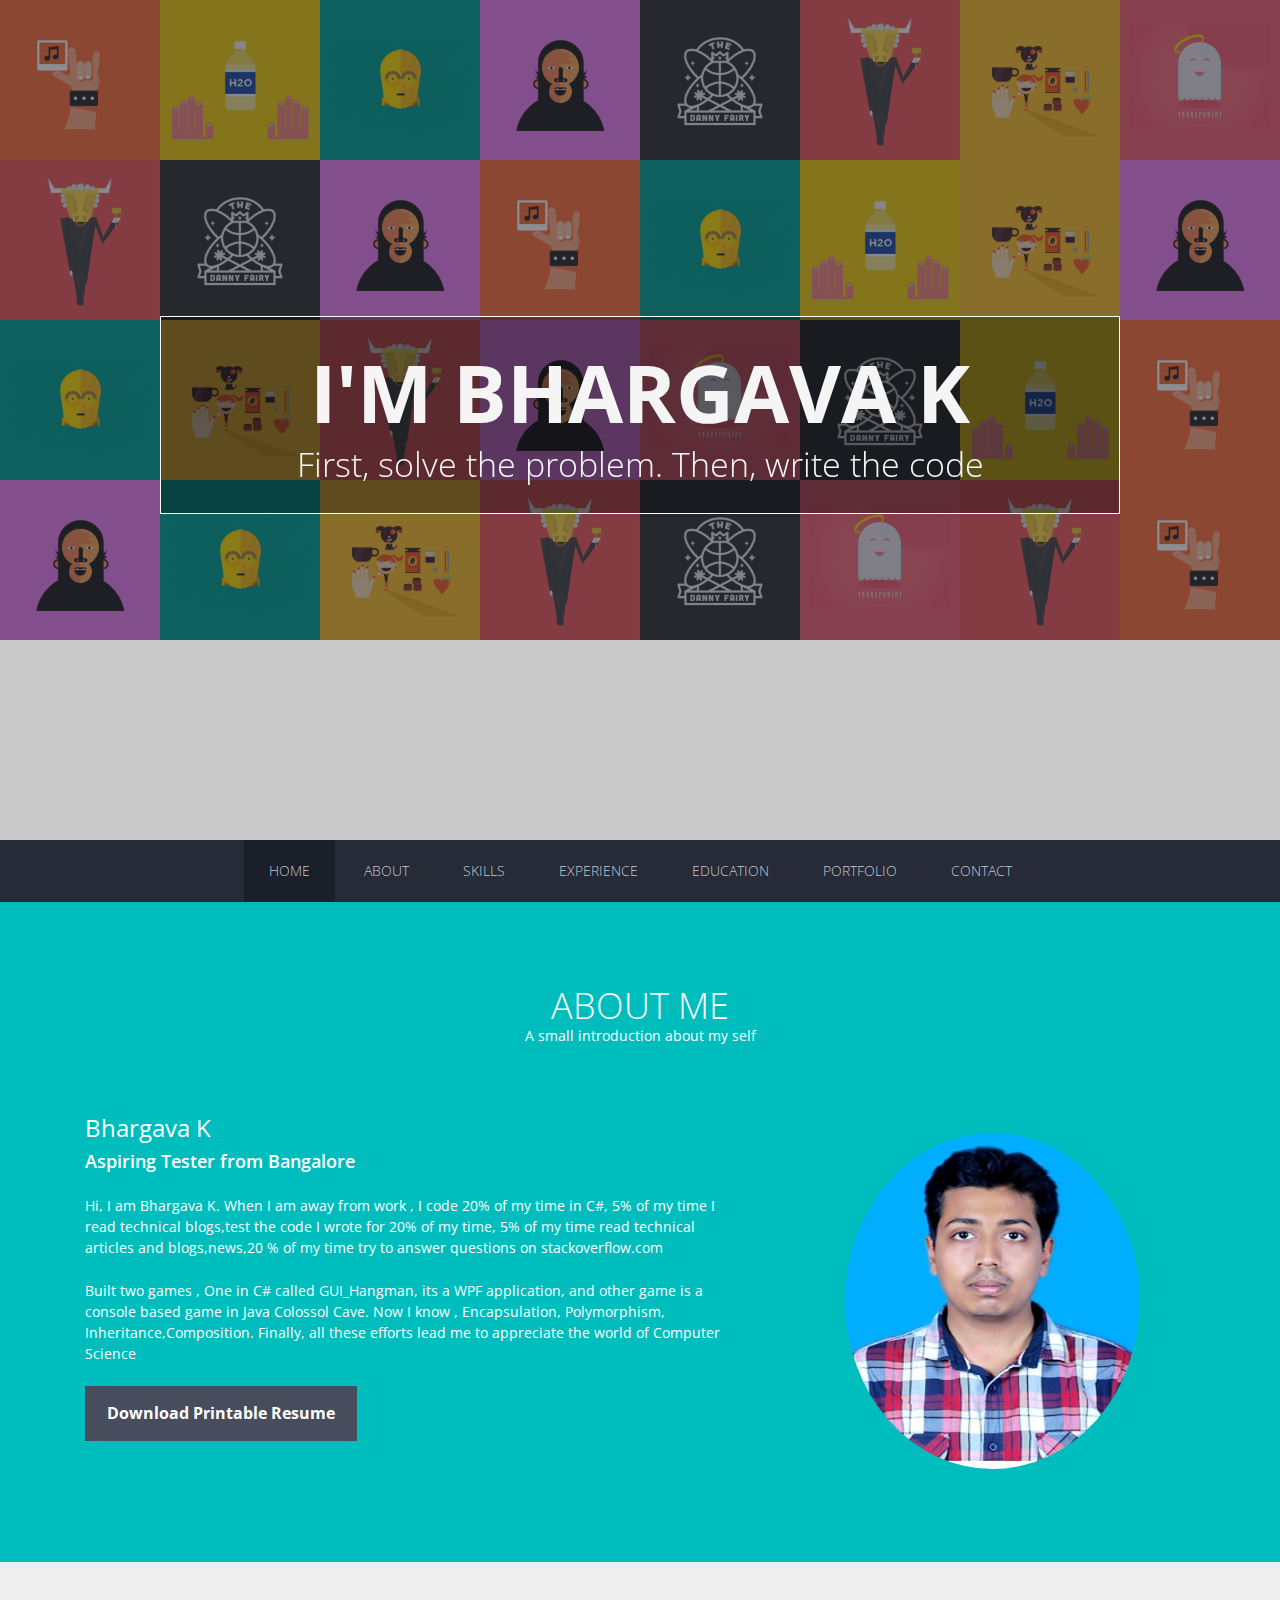
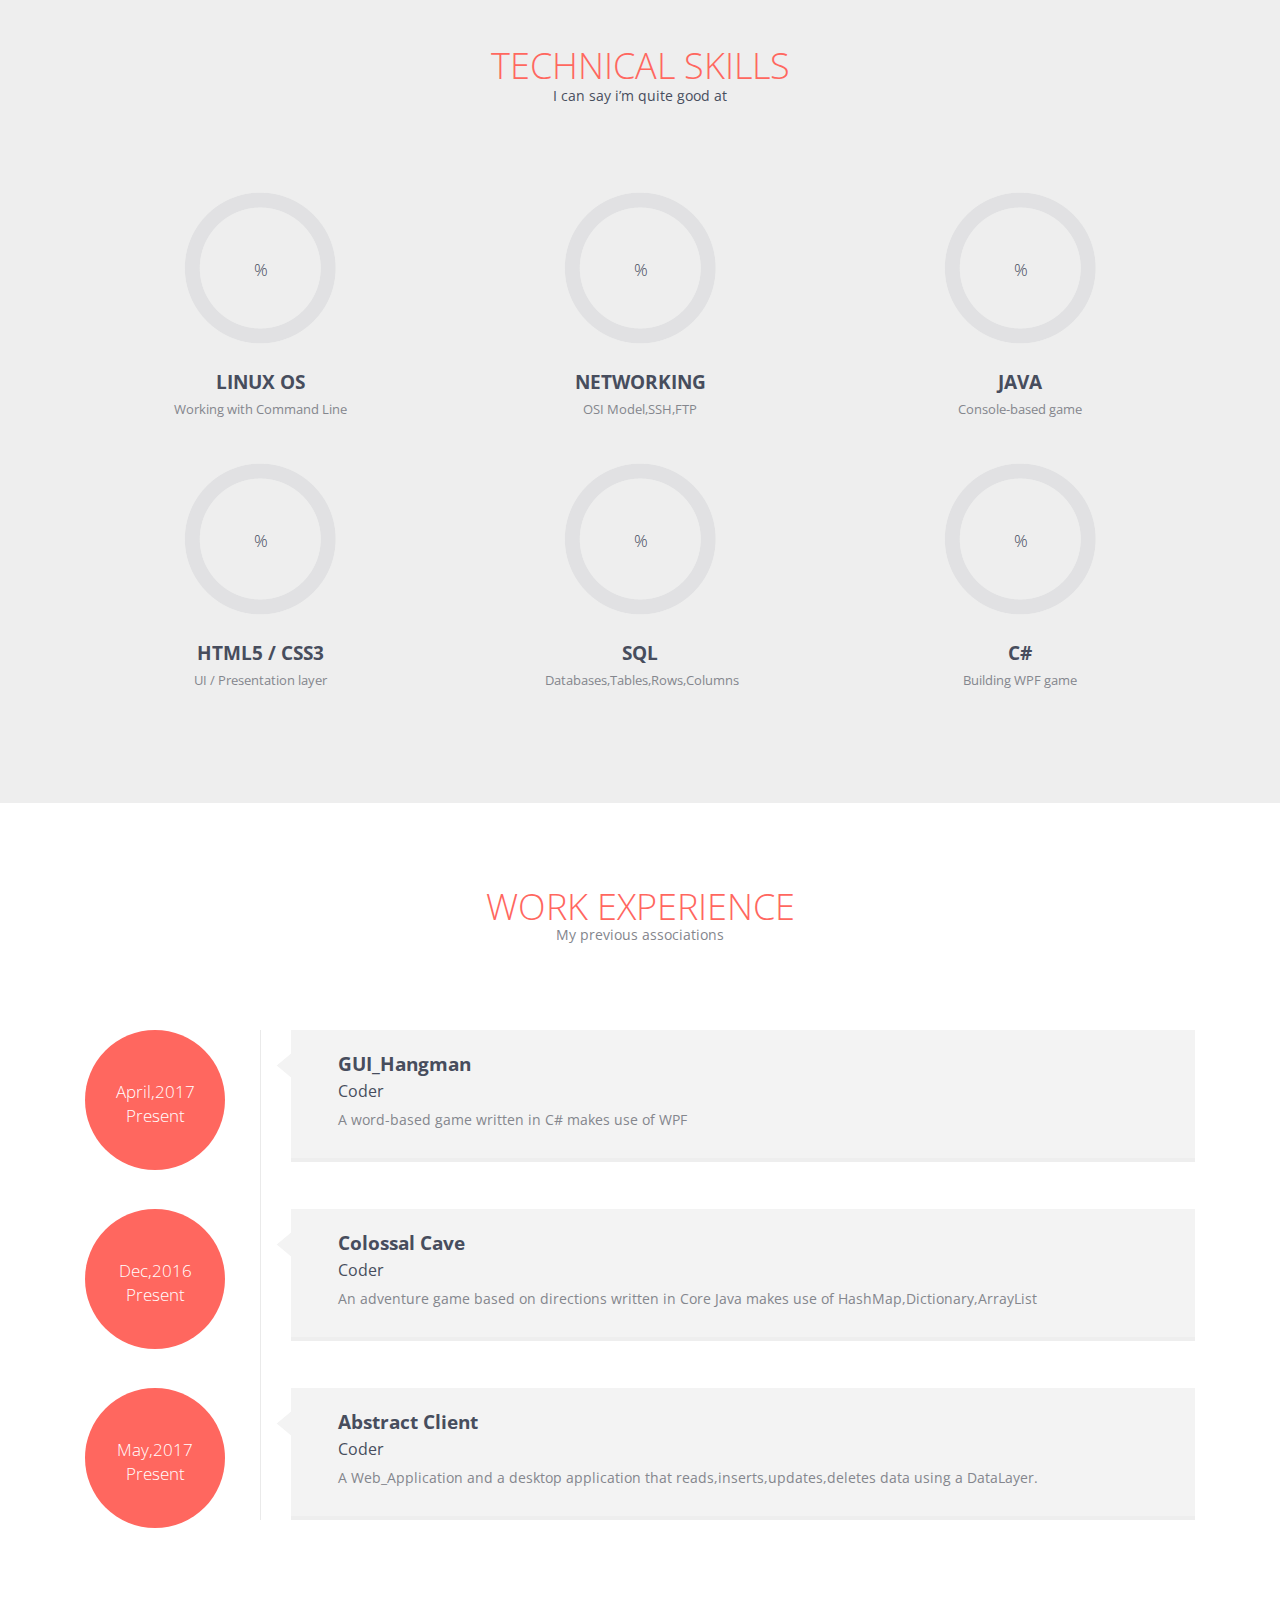
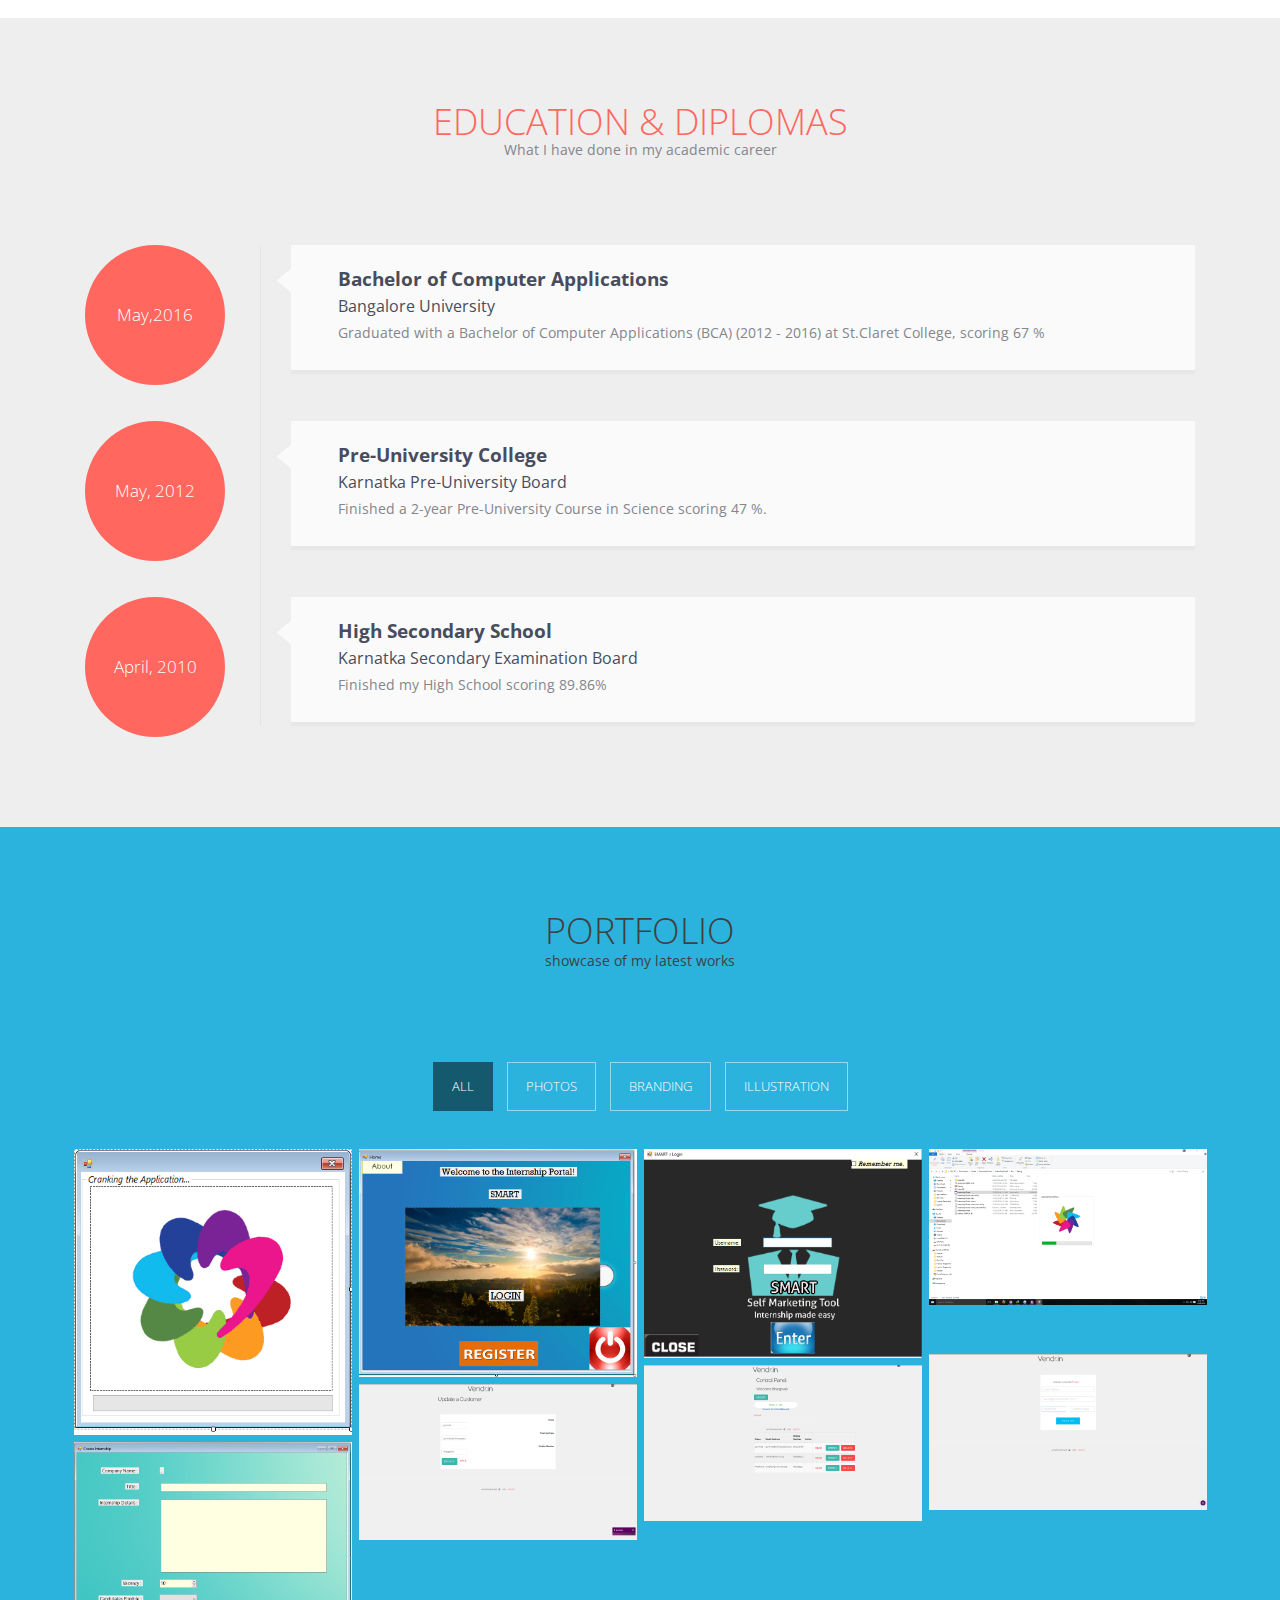
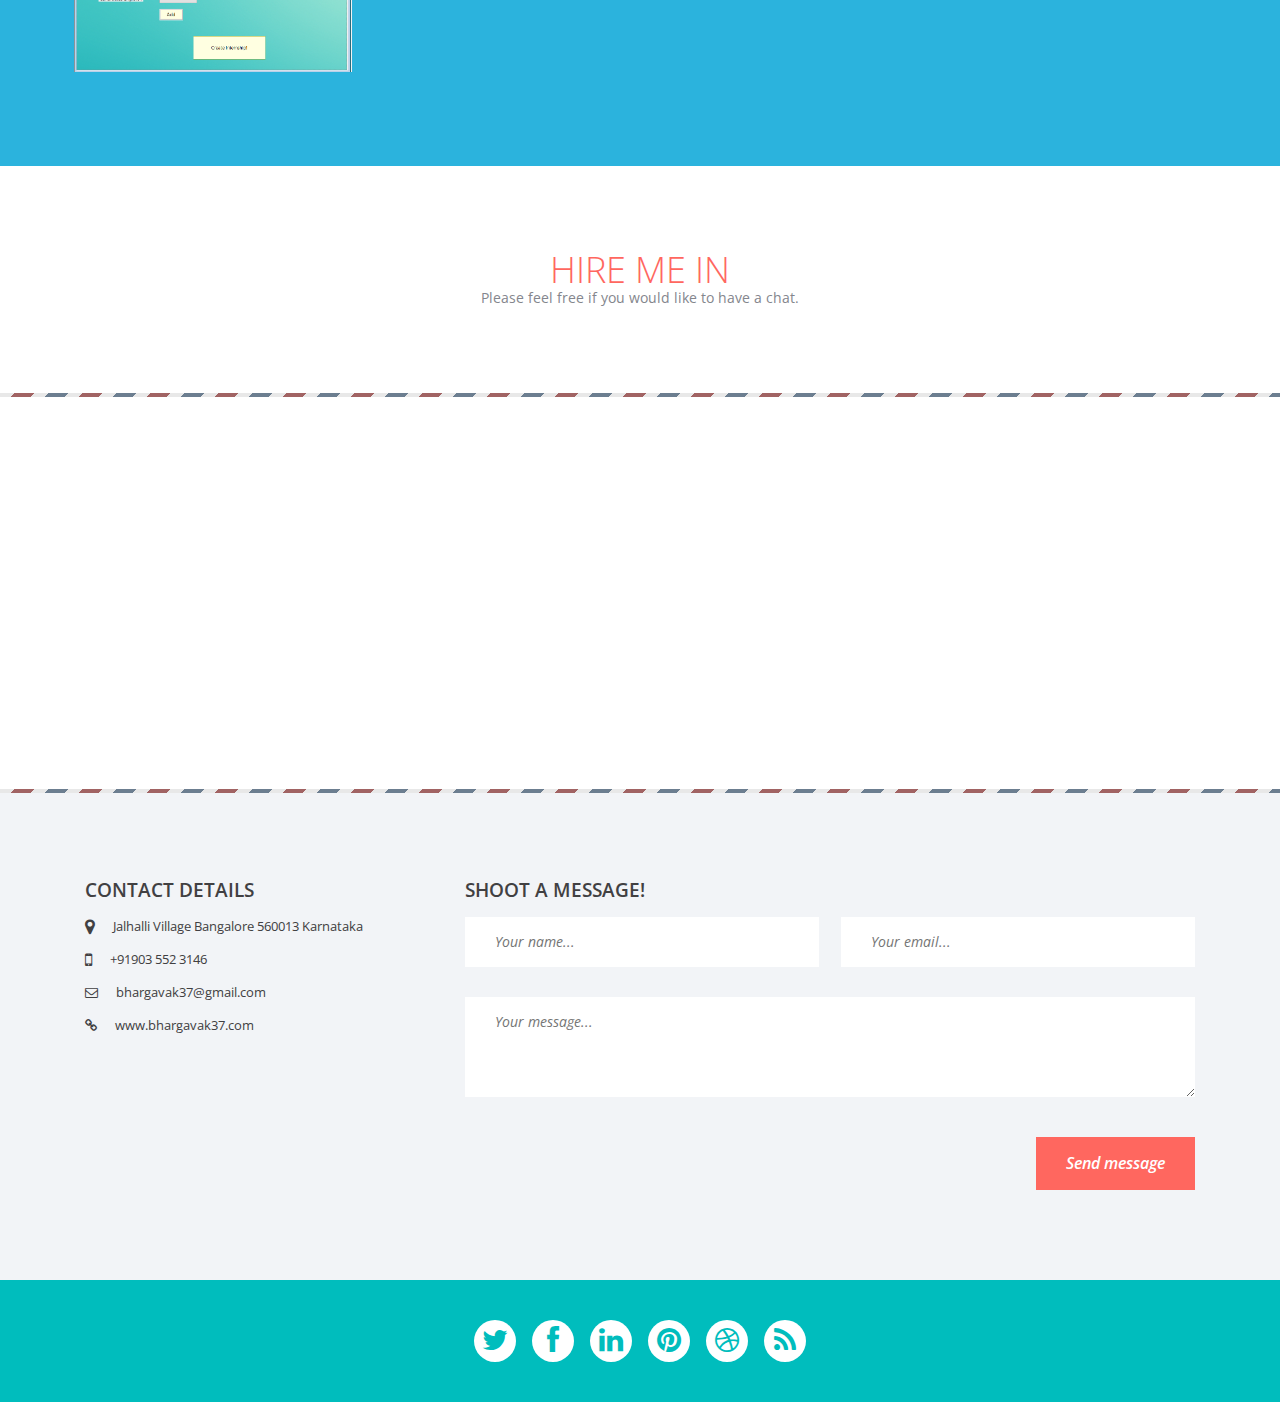
<file: index.html>
<!DOCTYPE html>
<!--[if lt IE 7 ]> <html class="ie ie6 no-js" lang="en"> <![endif]-->
<!--[if IE 7 ]>    <html class="ie ie7 no-js" lang="en"> <![endif]-->
<!--[if IE 8 ]>    <html class="ie ie8 no-js" lang="en"> <![endif]-->
<!--[if IE 9 ]>    <html class="ie ie9 no-js" lang="en"> <![endif]-->
<!--[if gt IE 9]><!--><html class="no-js" lang="en"><!--<![endif]--><head>
<meta charset="UTF-8" />
<meta http-equiv="X-UA-Compatible" content="IE=edge,chrome=1">
<title>Bhargava K - Resume, Personal Portfolio bhargavak.com</title>
<meta name="viewport" content="width=device-width, initial-scale=1.0">
<!--main style-->
<link rel="stylesheet" type="text/css" media="screen" href="css/bootstrap.css">
<link rel="stylesheet" type="text/css" media="screen" href="css/style.css">
<!--google font style-->
<link href='https://fonts.googleapis.com/css?family=Open+Sans:300italic,400italic,600italic,700italic,800italic,400,600,700,800,300' rel='stylesheet' type='text/css'>
<!--font-family: 'Open Sans', sans-serif;-->
<!-- font css style-->
<link rel="stylesheet" href="css/font-awesome.css">
<!--for slider style-->

<noscript>
<link rel="stylesheet" type="text/css" href="css/fallback.css" />
</noscript>
<!--[if lt IE 9]>
      <link rel="stylesheet" type="text/css" href="css/fallback.css" />
    <![endif]-->
</head><body>
<!--wrapper start-->
<div class="wrapper" id="wrapper">
  <header>
    <!--banner start-->
    <div class="banner row" id="banner">
      <div class="col-xs-12 col-sm-12 col-md-12 col-lg-12 noPadd">
        <!--slider start-->
        <div id="ri-grid" class="ri-grid ri-grid-size-2"> <img class="ri-loading-image" src="images/loading.gif"/>
          <ul class="cb-slideshow">
            <li><a href="#"><img src="images/thu-1.jpg"/></a></li>
            <li><a href="#"><img src="images/thu-2.jpg"/></a></li>
            <li><a href="#"><img src="images/thu-3.jpg"/></a></li>
            <li><a href="#"><img src="images/thu-4.jpg"/></a></li>
            <li><a href="#"><img src="images/thu-5.jpg"/></a></li>
            <li><a href="#"><img src="images/thu-6.jpg"/></a></li>
            <li><a href="#"><img src="images/thu-7.jpg"/></a></li>
            <li><a href="#"><img src="images/thu-8.jpg"/></a></li>
            <li><a href="#"><img src="images/thu-6.jpg"/></a></li>
            <li><a href="#"><img src="images/thu-5.jpg"/></a></li>
            <li><a href="#"><img src="images/thu-4.jpg"/></a></li>
            <li><a href="#"><img src="images/thu-1.jpg"/></a></li>
            <li><a href="#"><img src="images/thu-3.jpg"/></a></li>
            <li><a href="#"><img src="images/thu-2.jpg"/></a></li>
            <li><a href="#"><img src="images/thu-7.jpg"/></a></li>
            <li><a href="#"><img src="images/thu-4.jpg"/></a></li>
            <li><a href="#"><img src="images/thu-3.jpg"/></a></li>
            <li><a href="#"><img src="images/thu-7.jpg"/></a></li>
            <li><a href="#"><img src="images/thu-6.jpg"/></a></li>
            <li><a href="#"><img src="images/thu-4.jpg"/></a></li>
            <li><a href="#"><img src="images/thu-8.jpg"/></a></li>
            <li><a href="#"><img src="images/thu-5.jpg"/></a></li>
            <li><a href="#"><img src="images/thu-2.jpg"/></a></li>
            <li><a href="#"><img src="images/thu-1.jpg"/></a></li>
            <li><a href="#"><img src="images/thu-4.jpg"/></a></li>
            <li><a href="#"><img src="images/thu-3.jpg"/></a></li>
            <li><a href="#"><img src="images/thu-7.jpg"/></a></li>
            <li><a href="#"><img src="images/thu-6.jpg"/></a></li>
            <li><a href="#"><img src="images/thu-5.jpg"/></a></li>
            <li><a href="#"><img src="images/thu-8.jpg"/></a></li>
            <li><a href="#"><img src="images/thu-6.jpg"/></a></li>
            <li><a href="#"><img src="images/thu-1.jpg"/></a></li>
            <li><a href="#"><img src="images/thu-4.jpg"/></a></li>
            <li><a href="#"><img src="images/thu-8.jpg"/></a></li>
            <li><a href="#"><img src="images/thu-2.jpg"/></a></li>
            <li><a href="#"><img src="images/thu-1.jpg"/></a></li>
            <li><a href="#"><img src="images/thu-5.jpg"/></a></li>
            <li><a href="#"><img src="images/thu-6.jpg"/></a></li>
            <li><a href="#"><img src="images/thu-8.jpg"/></a></li>
            <li><a href="#"><img src="images/thu-3.jpg"/></a></li>
            <li><a href="#"><img src="images/thu-4.jpg"/></a></li>
            <li><a href="#"><img src="images/thu-8.jpg"/></a></li>
            <li><a href="#"><img src="images/thu-6.jpg"/></a></li>
            <li><a href="#"><img src="images/thu-1.jpg"/></a></li>
            <li><a href="#"><img src="images/thu-5.jpg"/></a></li>
            <li><a href="#"><img src="images/thu-8.jpg"/></a></li>
            <li><a href="#"><img src="images/thu-6.jpg"/></a></li>
            <li><a href="#"><img src="images/thu-7.jpg"/></a></li>
            <li><a href="#"><img src="images/thu-3.jpg"/></a></li>
            <li><a href="#"><img src="images/thu-6.jpg"/></a></li>
          </ul>
        </div>
        <!--slider end-->
      </div>
    </div>
    <!--banner end-->
    <div class="bannerText container">
      <h1>I'm Bhargava K</h1>
      <h2>First, solve the problem. Then, write the code</h2>
    </div>
    <!--menu start-->
    <div class="menu">
      <div class="navbar-wrapper">
        <div class="container">
          <div class="navwrapper">
            <div class="navbar navbar-inverse navbar-static-top">
              <div class="container">
                <div class="navbar-header">
                  <button type="button" class="navbar-toggle" data-toggle="collapse" data-target=".navbar-collapse"> <span class="icon-bar"></span> <span class="icon-bar"></span> <span class="icon-bar"></span> </button>
                  <a class="navbar-brand" href="#">Menu</a> </div>
                <div class="navbar-collapse collapse">
                  <ul class="nav navbar-nav">
                    <li class="menuItem active"><a href="#wrapper">Home</a></li>
                    <li class="menuItem"><a href="#aboutme">About</a></li>
                    <li class="menuItem"><a href="#technical">Skills</a></li>
                    <li class="menuItem"><a href="#exprience">Experience</a></li>
                    <li class="menuItem"><a href="#education">Education</a></li>
                    <li class="menuItem"><a href="#protfolio">Portfolio</a></li>
                    <li class="menuItem"><a href="#contact">Contact</a></li>
                  </ul>
                </div>
              </div>
            </div>
          </div>
          <!-- End Navbar -->
        </div>
      </div>
    </div>
    <!--menu end-->
  </header>
  <!--about me start-->
  <section class="aboutme" id="aboutme">
    <div class="container">
      <div class="heading">
        <h2>About me</h2>
        <p>A small introduction about my self</p>
      </div>
      <div class="row">
        <div class=" col-xs-12 col-sm-12 col-md-7 col-lg-7">
          <h3>Bhargava K</h3>
          <h4 class="subHeading">Aspiring Tester from Bangalore
</h4>
          <p>Hi, I am Bhargava K. When I am away from work , I code 20% of my time in C#, 5% of my time I read technical blogs,test the code I wrote for 20% of my time, 5% of my time read technical articles and blogs,news,20 % of my time try to answer questions on stackoverflow.com </p>
          <p>Built two games , One in C# called GUI_Hangman, its a WPF application, and other game is a console based game in Java Colossol Cave. Now I know , Encapsulation, Polymorphism, Inheritance,Composition.
         Finally, all these efforts lead me to appreciate the world of Computer Science</p>
          <a href="images/BHARGAVA@9035523146_TECH.docx" target="_blank" class="bntDownload">Download Printable Resume</a> </div>
        <div class=" col-xs-12 col-sm-12 col-md-4 col-lg-4 col-md-offset-1 col-lg-offset-1 proPic"> <img src="images/profilee.png" alt="" class="img-circle topmar"> </div>
      </div>
    </div>
  </section>
  <!--about me end-->
  <!--technical start-->
  <section class="technical" id="technical">
    <div class="container">
      <div class="heading">
        <h2>Technical Skills</h2>
        <p>I can say i’m quite good at</p>
      </div>
      <div class="row">
        <div class=" col-xs-12 col-sm-4 col-md-4 col-lg-4 skillsArea">
          <div class=" col-xs-12 col-sm-6 col-md-6 col-lg-6 skills"> <span class="chart skilBg" data-percent="20"> <span class="percent"></span> </span>
            <h4>Linux OS</h4>
            <p>Working with Command Line</p>
          </div>
        </div>
        <div class=" col-xs-12 col-sm-4 col-md-4 col-lg-4 skillsArea">
          <div class=" col-xs-12 col-sm-6 col-md-6 col-lg-6 skills"> <span class="chart skilBg" data-percent="25"> <span class="percent"></span> </span>
            <h4>Networking</h4>
            <p>OSI Model,SSH,FTP</p>
          </div>
        </div>
        <div class=" col-xs-12 col-sm-4 col-md-4 col-lg-4 skillsArea">
          <div class=" col-xs-12 col-sm-6 col-md-6 col-lg-6 skills"> <span class="chart skilBg" data-percent="20"> <span class="percent"></span> </span>
            <h4>Java</h4>
            <p>Console-based game</p>
          </div>
        </div>
        <div class=" col-xs-12 col-sm-4 col-md-4 col-lg-4 skillsArea">
          <div class=" col-xs-12 col-sm-6 col-md-6 col-lg-6 skills"> <span class="chart skilBg" data-percent="25"> <span class="percent"></span> </span>
            <h4>HTML5 / CSS3</h4>
            <p>UI / Presentation layer</p>
          </div>
        </div>
        <div class=" col-xs-12 col-sm-4 col-md-4 col-lg-4 skillsArea">
          <div class=" col-xs-12 col-sm-6 col-md-6 col-lg-6 skills"> <span class="chart skilBg" data-percent="20"> <span class="percent"></span> </span>
            <h4>SQL</h4>
            <p>Databases,Tables,Rows,Columns</p>
          </div>
        </div>
        <div class=" col-xs-12 col-sm-4 col-md-4 col-lg-4 skillsArea">
          <div class=" col-xs-12 col-sm-6 col-md-6 col-lg-6 skills"> <span class="chart skilBg" data-percent="20"> <span class="percent"></span> </span>
            <h4>C#</h4>
            <p>Building WPF game</p>
          </div>
        </div>
      </div>
    </div>
  </section>
  <!--technical end-->
  <!--exprience start-->
  <section class="exprience" id="exprience">
    <div class="container">
      <div class="heading">
        <h2>Work Experience</h2>
        <p>My previous associations</p>
      </div>
      <div class="row workDetails">
        <div class="col-xs-12 col-sm-3 col-md-2 col-lg-2">
          <div class="workYear">April,2017<br>
            Present</div>
        </div>
        <div class="col-xs-12 col-sm-9 col-md-10 col-lg-10 rightArea">
          <div class="arrowpart"></div>
          <div class="exCon">
            <h4>GUI_Hangman</h4>
            <h5>Coder</h5>
            <p>A word-based game written in C# makes use of WPF</p>
          </div>
        </div>
      </div>
      <div class="row workDetails">
        <div class="col-xs-12 col-sm-3 col-md-2 col-lg-2">
          <div class="workYear">Dec,2016<br>
            Present</div>
        </div>
        <div class="col-xs-12 col-sm-9 col-md-10 col-lg-10 rightArea">
          <div class="arrowpart"></div>
          <div class="exCon">
            <h4>Colossal Cave</h4>
            <h5>Coder</h5>
            <p>An adventure game based on directions written in Core Java makes use of HashMap,Dictionary,ArrayList
            </p>
          </div>
        </div>
      </div>
      <div class="row workDetails">
        <div class="col-xs-12 col-sm-3 col-md-2 col-lg-2">
          <div class="workYear">May,2017<br>
            Present</div>
        </div>
        <div class="col-xs-12 col-sm-9 col-md-10 col-lg-10 rightArea">
          <div class="arrowpart"></div>
          <div class="exCon">
            <h4>Abstract Client</h4>
            <h5>Coder</h5>
            <p>A Web_Application and a desktop application that reads,inserts,updates,deletes data using a DataLayer.</p>
          </div>
        </div>
      </div>
    </div>
  </section>
  <!--exprience end-->
  <!--education start-->
  <section class="education" id="education">
    <div class="container">
      <div class="heading">
        <h2>Education & Diplomas</h2>
        <p>What I have done in my academic career</p>
      </div>
      <div class="row workDetails">
        <div class="col-xs-12 col-sm-3 col-md-2 col-lg-2">
          <div class="workYear">May,2016</div>
        </div>
        <div class="col-xs-12 col-sm-9 col-md-10 col-lg-10 rightArea">
          <div class="arrowpart"></div>
          <div class="exCon">
            <h4>Bachelor of Computer Applications</h4>
            <h5>Bangalore University</h5>
            <p>Graduated with a Bachelor of Computer Applications (BCA) (2012 - 2016) at 
St.Claret College, scoring 67 %</p>
          </div>
        </div>
      </div>
      <div class="row workDetails">
        <div class="col-xs-12 col-sm-3 col-md-2 col-lg-2">
          <div class="workYear">May, 2012</div>
        </div>
        <div class="col-xs-12 col-sm-9 col-md-10 col-lg-10 rightArea">
          <div class="arrowpart"></div>
          <div class="exCon">
            <h4>Pre-University College</h4>
            <h5>Karnatka Pre-University Board</h5>
            <p>Finished a 2-year Pre-University Course in Science scoring 47 %.</p>
          </div>
        </div>
      </div>
      <div class="row workDetails">
        <div class="col-xs-12 col-sm-3 col-md-2 col-lg-2">
          <div class="workYear">April, 2010</div>
        </div>
        <div class="col-xs-12 col-sm-9 col-md-10 col-lg-10 rightArea">
          <div class="arrowpart"></div>
          <div class="exCon">
            <h4>High Secondary School</h4>
            <h5>Karnatka Secondary Examination Board</h5>
            <p>Finished my High School scoring 89.86% </p>
          </div>
        </div>
      </div>
    </div>
  </section>
  <!--education end-->
  <!--protfolio start-->
  <section class="protfolio" id="protfolio">
    <div class="container">
      <div class="heading">
        <h2>Portfolio</h2>
        <p>showcase of my latest works</p>
      </div>
      <div class="portfolioFilter">
        <ul>
          <li><a href="#" data-filter="*" class="current">All</a></li>
          <li><a href="#" data-filter=".photos">Photos</a></li>
          <li><a href="#" data-filter=".branding">Branding</a></li>
          <li><a href="#" data-filter=".illustration">Illustration</a></li>
        </ul>
      </div>
      <ul class="portfolioContainer row">
        <li class="photos col-xs-6 col-sm-4 col-md-3 col-lg-3">
          <div class="lightCon"> <span class="hoverBox"> <span class="smallIcon"> <a rel="lightbox-demo" href="images/portfolio/big/1.png" title="Project Title1" class="zoom lb lb_warsaw1"><i class="fa fa-search fa-2x"></i></a> <a href="#" title="Project Link" target="_blank" class="linKed"><i class="fa fa-link fa-2x"></i></i></a> </span> </span> <img src="images/portfolio/big/1.png" alt=""  > </div>
        </li>
        <li class="branding illustration col-xs-6 col-sm-4 col-md-3 col-lg-3">
          <div class="lightCon"> <span class="hoverBox"> <span class="smallIcon"> <a rel="lightbox-demo" href="images/portfolio/big/2.png" title="Project Title2" class="zoom lb lb_warsaw1"><i class="fa fa-search fa-2x"></i></a> <a href="#" title="Project Link" target="_blank" class="linKed"><i class="fa fa-link fa-2x"></i></i></a> </span> </span> <img src="images/portfolio/big/2.png" alt="" > </div>
        </li>
        <li class="illustration col-xs-6 col-sm-4 col-md-3 col-lg-3">
          <div class="lightCon"> <span class="hoverBox"> <span class="smallIcon"> <a rel="lightbox-demo" href="images/portfolio/big/3.png" title="Project Title3" class="zoom lb lb_warsaw1"><i class="fa fa-search fa-2x"></i></a> <a href="#" title="Project Link" target="_blank" class="linKed"><i class="fa fa-link fa-2x"></i></i></a> </span> </span> <img src="images/portfolio/big/3.png" alt="" > </div>
        </li>
        <li class="branding illustration col-xs-6 col-sm-4 col-md-3 col-lg-3">
          <div class="lightCon"> <span class="hoverBox"> <span class="smallIcon"> <a rel="lightbox-demo" href="images/portfolio/big/4.png" title="Project Title4" class="zoom lb lb_warsaw1"><i class="fa fa-search fa-2x"></i></a> <a href="#" title="Project Link" target="_blank" class="linKed"><i class="fa fa-link fa-2x"></i></i></a> </span> </span> <img src="images/portfolio/big/4.png" alt="" > </div>
        </li>
        <li class="illustration photos col-xs-6 col-sm-4 col-md-3 col-lg-3">
          <div class="lightCon"> <span class="hoverBox"> <span class="smallIcon"> <a rel="lightbox-demo" href="images/portfolio/big/5.png" title="Project Title5" class="zoom lb lb_warsaw1"><i class="fa fa-search fa-2x"></i></a> <a href="#" title="Project Link" target="_blank" class="linKed"><i class="fa fa-link fa-2x"></i></i></a> </span> </span> <img src="images/portfolio/big/5.png" alt="" > </div>
        </li>
        <li class="branding photos col-xs-6 col-sm-4 col-md-3 col-lg-3">
          <div class="lightCon"> <span class="hoverBox"> <span class="smallIcon"> <a rel="lightbox-demo" href="images/portfolio/big/6.png" title="Project Title6" class="zoom lb lb_warsaw1"><i class="fa fa-search fa-2x"></i></a> <a href="#" title="Project Link" target="_blank" class="linKed"><i class="fa fa-link fa-2x"></i></i></a> </span> </span> <img src="images/portfolio/big/6.png" alt="" > </div>
        </li>
        <li class="illustration photos col-xs-6 col-sm-4 col-md-3 col-lg-3">
          <div class="lightCon"> <span class="hoverBox"> <span class="smallIcon"> <a rel="lightbox-demo" href="images/portfolio/big/7.png" title="Project Title7" class="zoom lb lb_warsaw1"><i class="fa fa-search fa-2x"></i></a> <a href="#" title="Project Link" target="_blank" class="linKed"><i class="fa fa-link fa-2x"></i></i></a> </span> </span> <img src="images/portfolio/big/7.png" alt="" > </div>
        </li>
        <li class="branding col-xs-6 col-sm-4 col-md-3 col-lg-3">
          <div class="lightCon"> <span class="hoverBox"> <span class="smallIcon"> <a rel="lightbox-demo" href="images/portfolio/big/8.png" title="Project Title8" class="zoom lb lb_warsaw1"><i class="fa fa-search fa-2x"></i></a> <a href="#" title="Project Link" target="_blank" class="linKed"><i class="fa fa-link fa-2x"></i></i></a> </span> </span> <img src="images/portfolio/big/8.png" alt="" > </div>
        </li>
      </ul>
    </div>
  </section>
  <!--protfolio end-->
  <!--contact start-->
  <section class="contact" id="contact">
    <div class="container topCon">
      <div class="heading">
        <h2>Hire me In</h2>
        <p>Please feel free if you would like to have a chat.</p>
      </div>
    </div>
    <div class="row mapArea">
      <iframe frameborder="0" scrolling="no" marginheight="0" marginwidth="0" src="https://maps.google.com/?ie=UTF8&amp;ll=13.0435514,77.5405461&amp;spn=0.01134,0.026157&amp;t=m&amp;z=16&amp;output=embed"></iframe>
    </div>
  </section>
  <section class="contactDetails">
    <div class="container">
      <!--contact info start-->
      <div class="col-xs-12 col-sm-3 col-md-4 col-lg-4">
        <h4>Contact details</h4>
        <p> <i class="fa fa-map-marker fa-lg"></i> Jalhalli Village Bangalore 560013 Karnataka</p>
        <p> <i class="fa fa-mobile fa-lg"></i> +91903 552 3146</p>
        <p> <i class="fa fa-envelope-o "></i> <a href="mailto:bhargavak37@gmail.com">bhargavak37@gmail.com</a></p>
        <p> <i class="fa fa-link "></i> <a href="www.bhargavak37.com">www.bhargavak37.com</a></p>
      </div>
      <!--contact info end-->
      <!--contact form start-->
      <div class="col-xs-12 col-sm-9 col-md-8 col-lg-8 conForm">
        <h4>Shoot a message!</h4>
        <div id="message"></div>
        <form method="post" action="php/contact.php" name="cform" id="cform">
          <input name="name" id="name" type="text" class="col-xs-12 col-sm-6 col-md-6 col-lg-6" placeholder="Your name..." >
          <input name="email" id="email" type="email" class=" col-xs-12 col-sm-6 col-md-6 col-lg-6 noMarr" placeholder="Your email..." >
          <textarea name="comments" id="comments" cols="" rows="" class="col-xs-12 col-sm-12 col-md-12 col-lg-12" placeholder="Your message..."></textarea>
          <input type="submit" id="submit" name="send" class="submitBnt" value="Send message">
          <div id="simple-msg"></div>
        </form>
      </div>
      <!--contact form end-->
    </div>
  </section>
  <!--contact end-->
  <!--footer start-->
  <section class="footer" id="footer">
    <div class="container">
      <ul>
        <li><a href="#"><i class="fa fa-twitter fa-2x"></i></a></li>
        <li><a href="#"><i class="fa fa-facebook fa-2x"></i></a></li>
        <li><a href="#"><i class="fa fa-linkedin fa-2x"></i></a></li>
        <li><a href="#"><i class="fa fa-pinterest fa-2x"></i></a></li>
        <li><a href="#"><i class="fa fa-dribbble fa-2x"></i></a></li>
        <li><a href="#"><i class="fa fa-rss fa-2x"></i></a></li>
      </ul>
    </div>
  </section>
  <!--footer end-->
</div>
<!--wrapper end-->
<!--modernizr js-->
<script type="text/javascript" src="js/modernizr.custom.26633.js"></script>
<!--jquary min js-->
<script type="text/javascript" src="js/jquery.min.js"></script>
<script src="js/bootstrap.js"></script>
<script type="text/javascript" src="js/jquery.gridrotator.js"></script>
<!--for custom jquary-->
<script src="js/custom.js"></script>
<!--for placeholder jquary-->
<script type="text/javascript" src="js/jquery.placeholder.js"></script>
<!--for menu jquary-->
<script type="text/javascript" src="js/stickUp.js"></script>
<script type="text/javascript">
jQuery(function($) {
$(document).ready( function() {
  //enabling stickUp on the '.navbar-wrapper' class
  $('.navbar-wrapper').stickUp({
        parts: {
          0: 'banner',
          1: 'aboutme',
          2: 'technical',
          3: 'exprience',
          4: 'education',
          5: 'protfolio',
          6: 'contact'
        },
        itemClass: 'menuItem',
        itemHover: 'active',
        topMargin: 'auto'
        });
});

$( ".navbar.navbar-inverse.navbar-static-top a" ).click(function() {
  $( ".navbar-collapse" ).addClass( "hideClass" );
});


$( ".navbar.navbar-inverse.navbar-static-top a" ).click(function() {
  $( ".navbar-collapse" ).addClass( "collapse" );
});


$( ".navbar.navbar-inverse.navbar-static-top a" ).click(function() {
  $( ".navbar-collapse" ).removeClass( "in" );
});

$( ".navbar-toggle" ).click(function() {
  $( ".navbar-collapse" ).removeClass( "hideClass" );
});


});
</script>
<!--for portfoli filter jquary-->
<script src="js/jquery.isotope.js" type="text/javascript"></script>
<!--for portfoli lightbox -->
<link type="text/css" rel="stylesheet" id="theme" href="css/jquery-ui-1.8.16.custom.css">
<link type="text/css" rel="stylesheet" href="css/lightbox.min.css">
<script type="text/javascript" src="js/jquery.ui.widget.min.js"></script>
<script type="text/javascript" src="js/jquery.ui.rlightbox.js"></script>
<!--for skill chat jquary-->
<script src="js/jquery.easing.min.js"></script>
<script src="js/jquery.easypiechart.js"></script>
<!--contact form js-->
<script type="text/javascript" src="js/jquery.contact.js"></script>
</body>
</html>
</file>
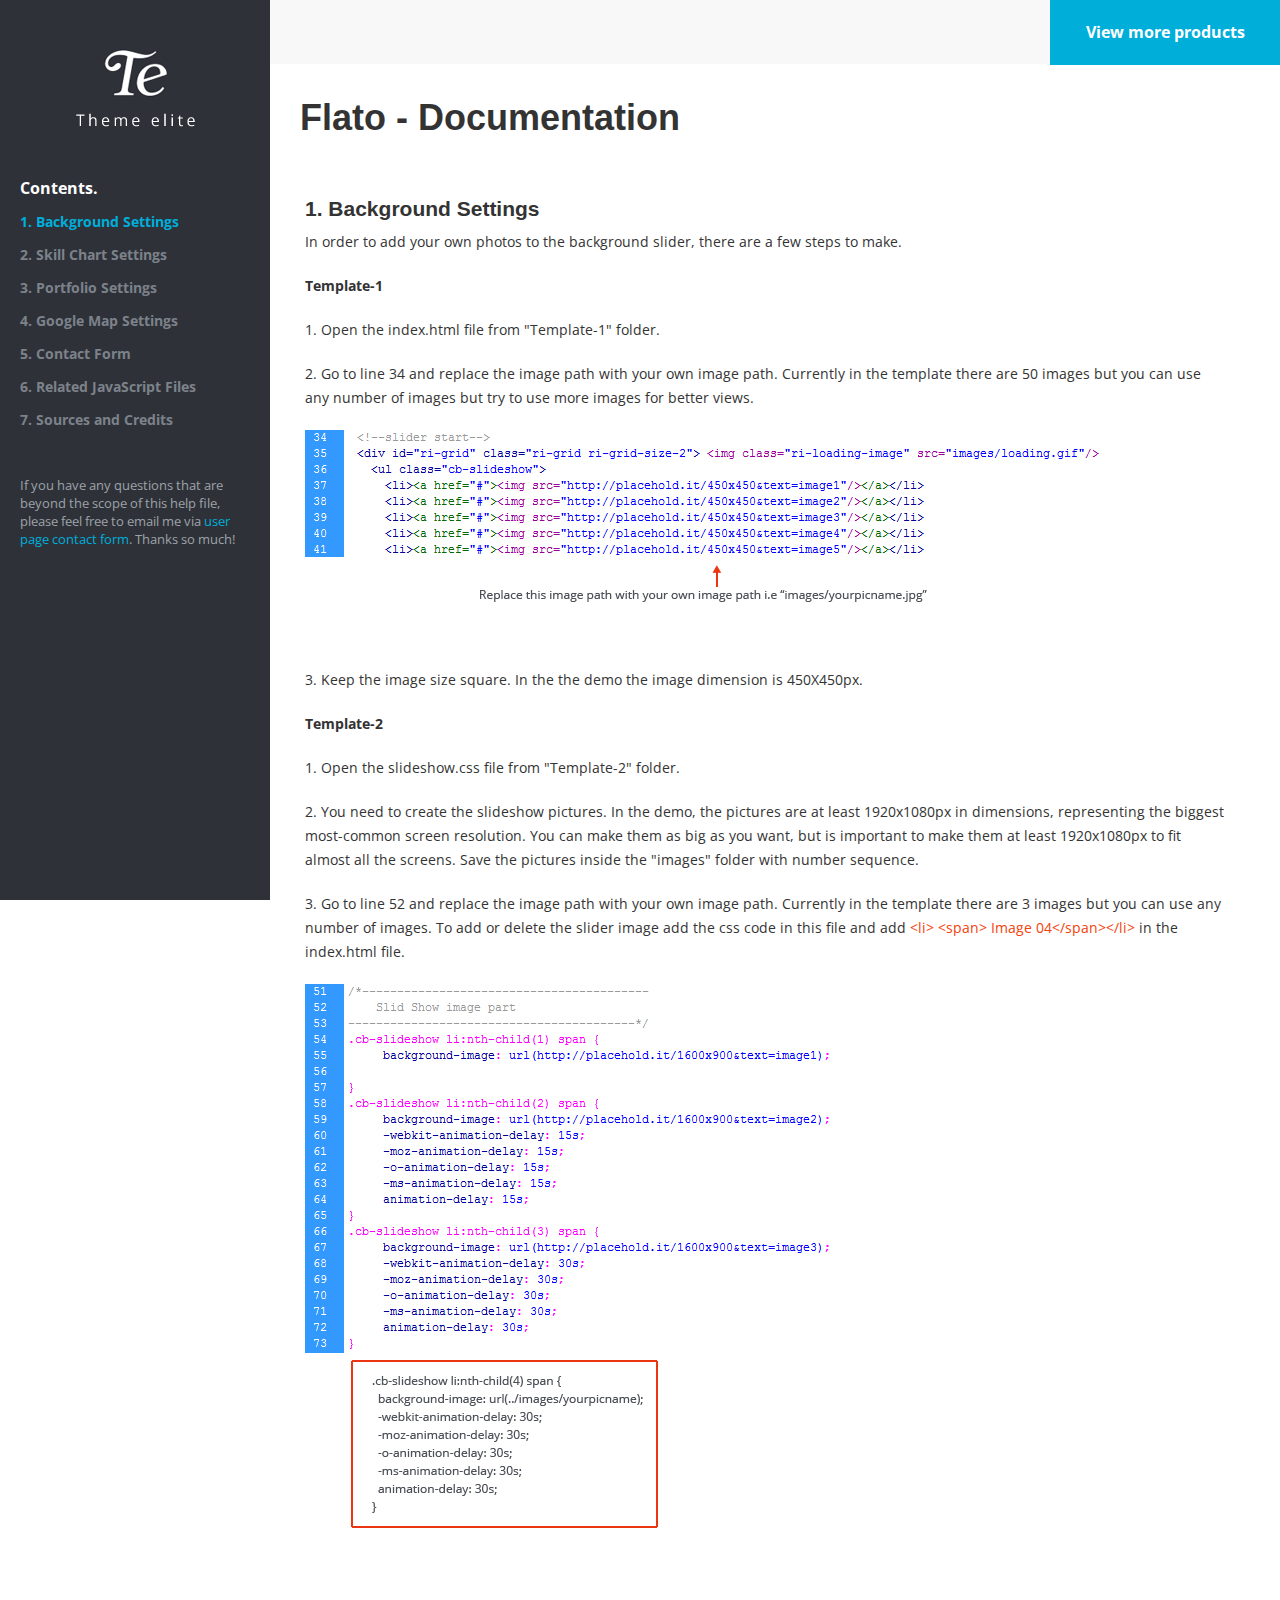
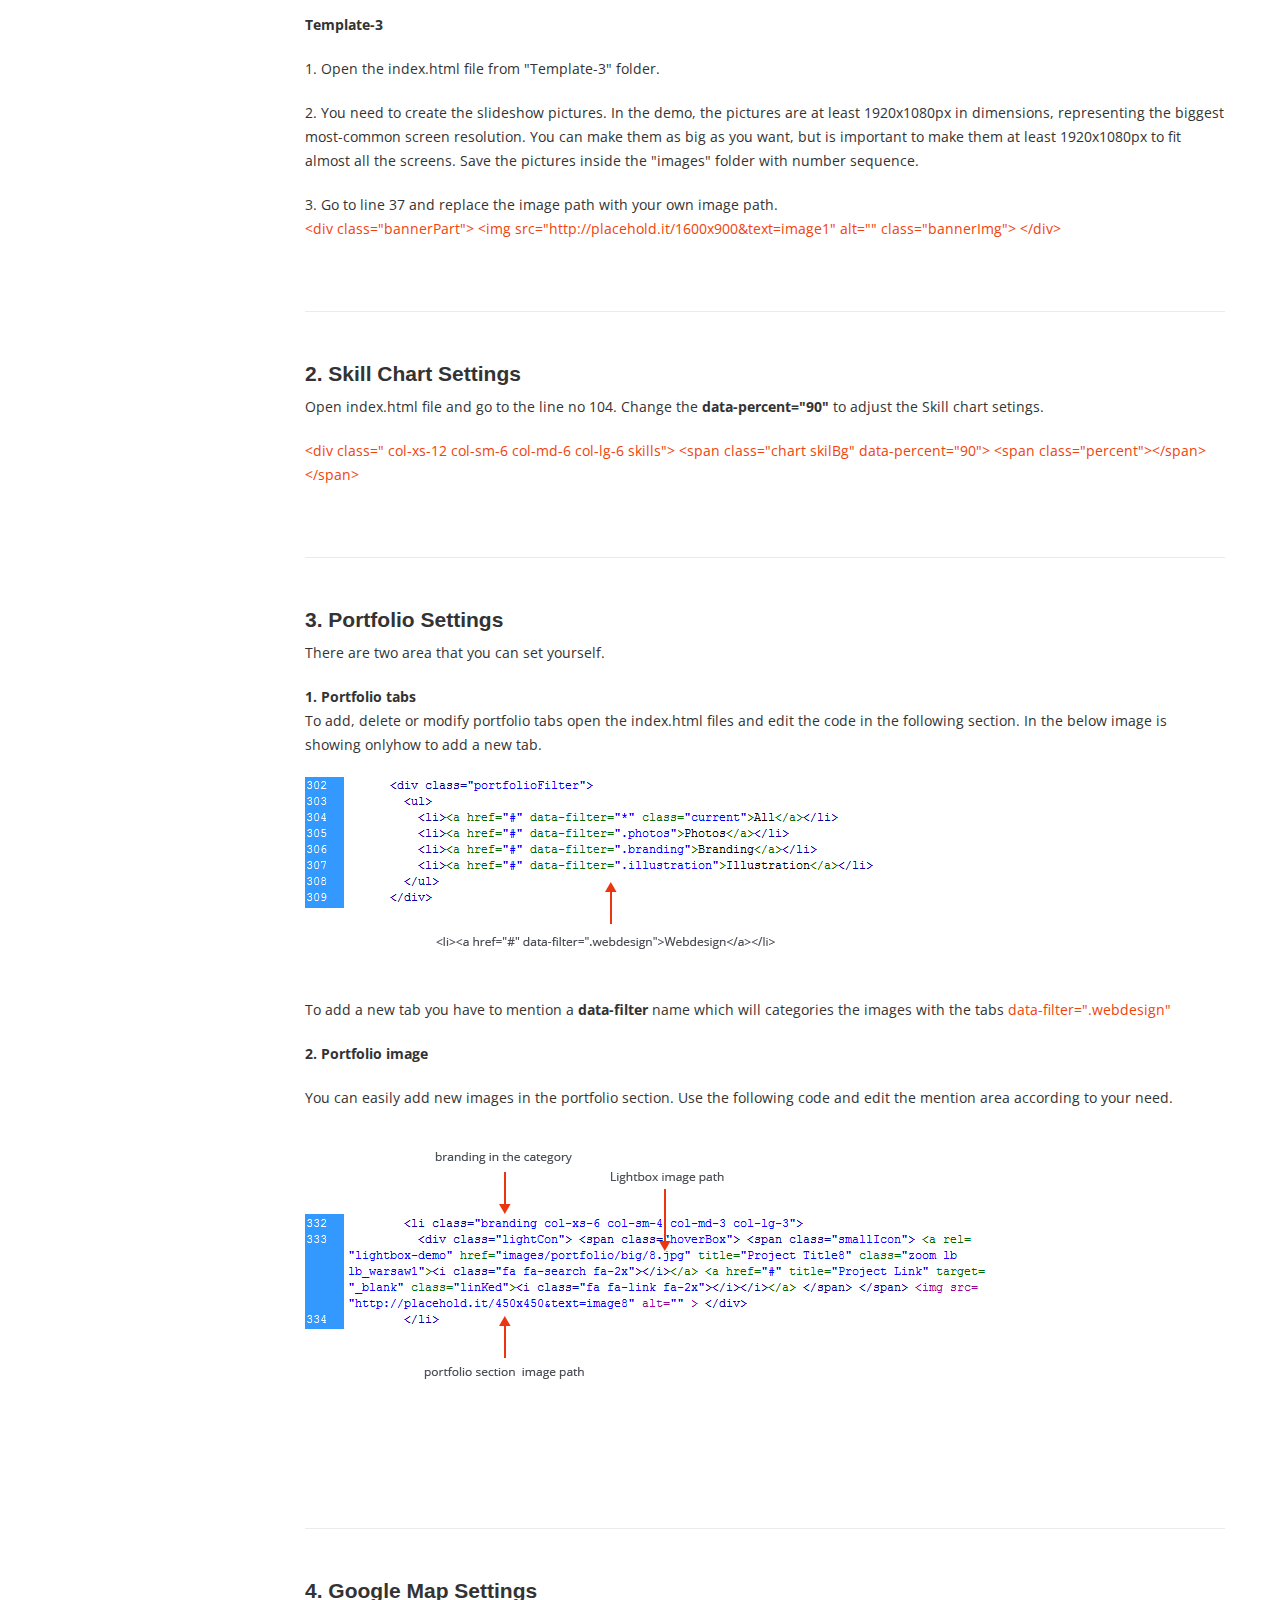
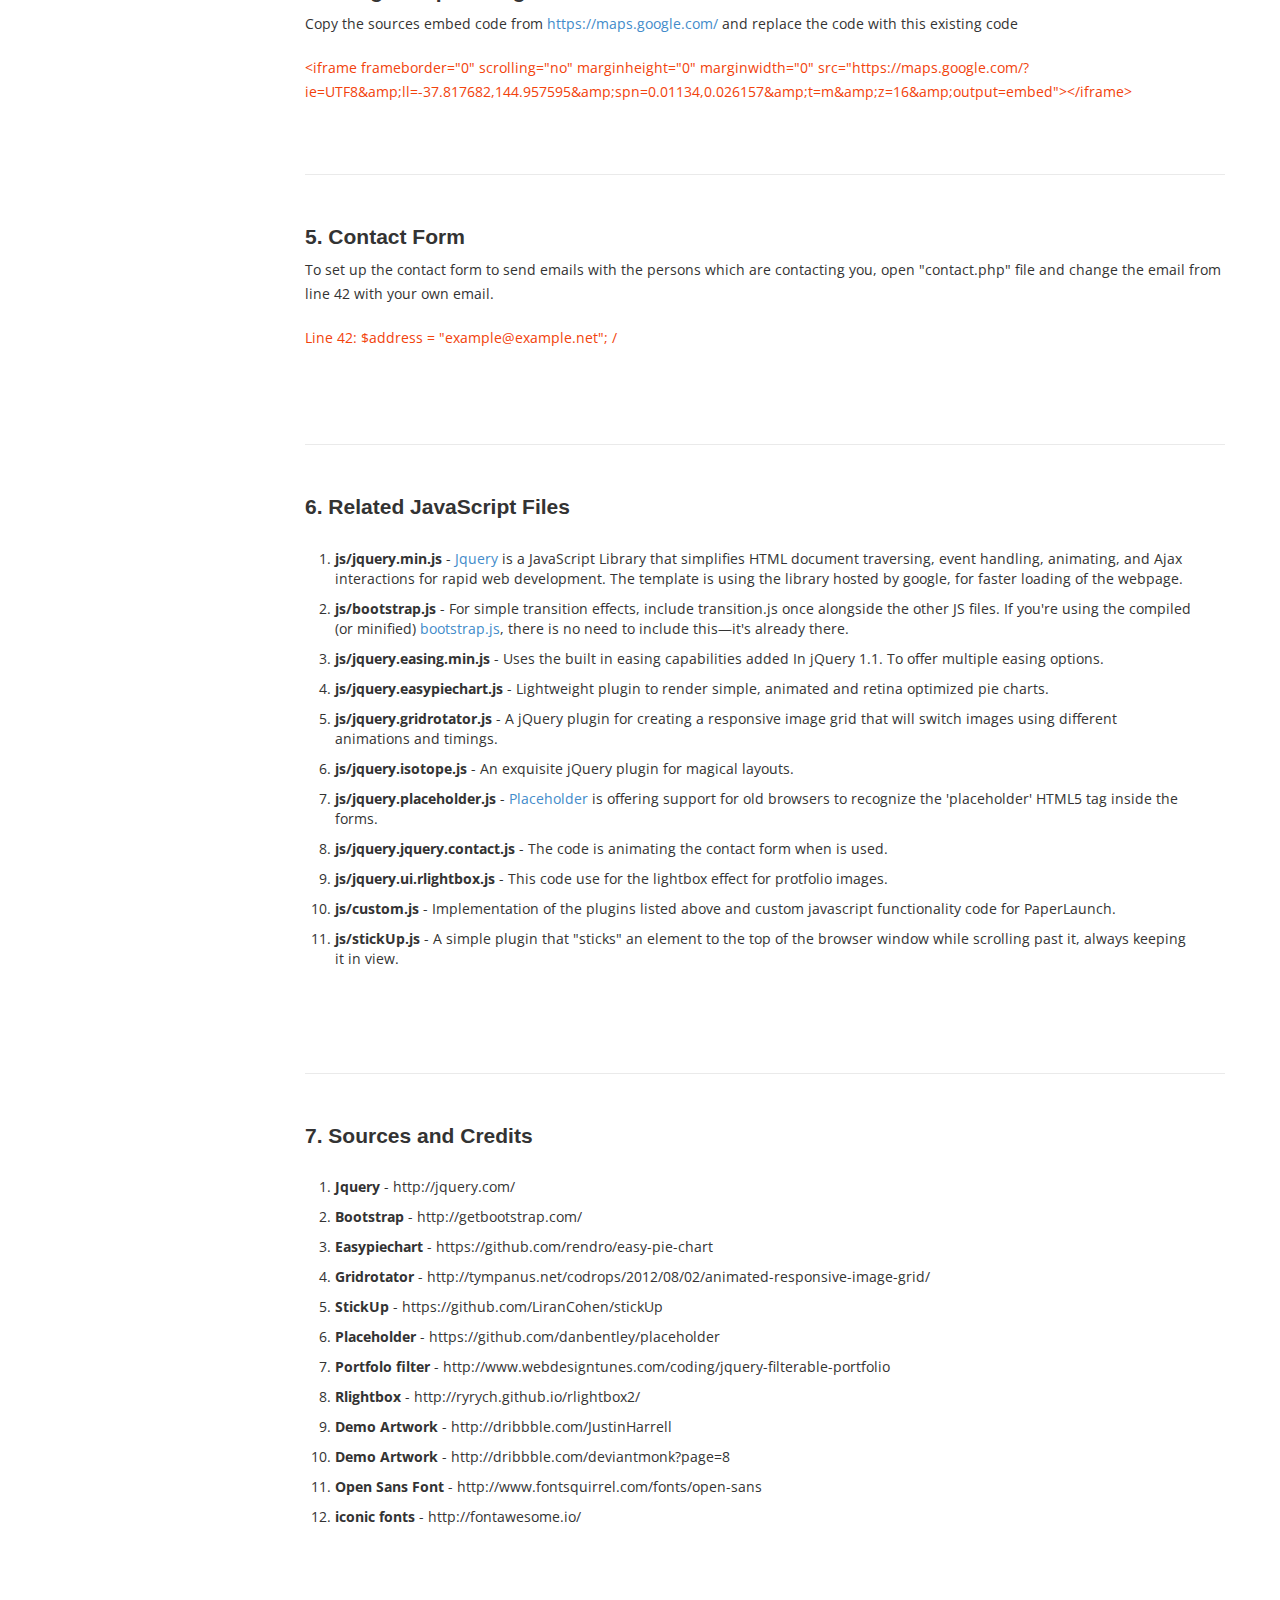
<file: flato_html_1.0/main-files/documentation/help.html>
<!DOCTYPE html>
<html lang="en">
<head>
<meta charset="utf-8">
<meta name="viewport" content="width=device-width, initial-scale=1.0">
<meta name="description" content="">
<meta name="author" content="">
<title>Flato - Responsive Resume, Personal Portfolio Template Documentation</title>
<!-- Bootstrap core CSS -->
<link href="css/bootstrap.css" rel="stylesheet">
<!-- Add custom CSS here -->
<link href="css/style.css" rel="stylesheet">
<link href="font-awesome/css/font-awesome.min.css" rel="stylesheet">
<!-- Google Font here -->
<link href='http://fonts.googleapis.com/css?family=Open+Sans:400,600,700,800' rel='stylesheet' type='text/css'>
<!--font-family: 'Open Sans', sans-serif;-->
</head>
<body>
<div id="wrapper">
  <!-- Sidebar -->
  <div id="sidebar-wrapper">
    <div class="sideArrow"><a id="menu-toggle" href="#" class="btn btn-default"><i class="fa fa-chevron-right"></i></a></div>
    <div class="sidebar-brand"> <a href="#"><img src="images/logo.jpg" width="147" height="87" alt=""></a> </div>
    <ul class="sidebar-nav">
      <li><span>Contents.</span></li>
      <li><a href="#one" class="active">1. Background Settings</a></li>
      <li><a href="#two">2. Skill Chart Settings</a></li>
      <li><a href="#tree">3. Portfolio Settings</a></li>
      <li><a href="#four">4. Google Map Settings</a></li>
      <li><a href="#five">5. Contact Form</a></li>
      <li><a href="#six">6. Related JavaScript Files</a></li>
      <li><a href="#seven">7. Sources and Credits</a></li>
    </ul>
    <p>If you have any questions that are beyond the scope of this help file, please feel free to email me via<a href="http://themeforest.net/user/themeelite" target="_blank"> user page contact form</a>. 
      Thanks so much!</p>
  </div>
  <!-- Page content -->
  <div id="page-content-wrapper">
    <div class="fixedTop"><a href="http://themeforest.net/user/themeelite/portfolio" target="_blank" class="viewMore">View more products</a></div>
    <div class="content-header">
      <h1>Flato - Documentation</h1>
    </div>
    <!-- Keep all page content within the page-content inset div! -->
    <div class="page-content inset">
      <div class="row">
        <h2 id="one">1. Background Settings</h2>
        <p>In order to add your own photos to the background slider, there are a few steps to make. </p>
        <p><strong>Template-1</strong></p>
        <p>1. Open the index.html file from &quot;Template-1&quot; folder.</p>
        <p>2.  Go to line 34 and replace the image path with your own image path. Currently in the template there are 50 images but you can use any number of images but try to use more images for better views.</p>
        <p><img src="images/grid-slider.jpg"></p>
        <p>3. Keep the image size square. In the the demo the image dimension is 450X450px.</p>
        <p><strong>Template-2</strong></p>
        <p>1. Open the slideshow.css file from &quot;Template-2&quot; folder.</p>
        <p>2. You need to create the slideshow pictures. In the demo, the pictures are at least 1920x1080px in dimensions, representing the biggest most-common screen resolution. You can make them as big as you want, but is important to make them at least 1920x1080px to fit almost all the screens. Save the pictures inside the "images" folder with number sequence. </p>
        <p>3.  Go to line 52 and replace the image path with your own image path. Currently in the template there are 3 images but you can use any number of images. To add or delete the slider image add the css code in this file and add <span> &lt;li&gt; &lt;span&gt; Image 04&lt;/span&gt;&lt;/li&gt;</span> in the index.html file.</p>
        <p><img src="images/fullwidth-slider.jpg"></p>
        <p><strong>Template-3</strong></p>
        <p>1. Open the index.html file from &quot;Template-3&quot; folder.</p>
        <p>2. You need to create the slideshow pictures. In the demo, the pictures are at least 1920x1080px in dimensions, representing the biggest most-common screen resolution. You can make them as big as you want, but is important to make them at least 1920x1080px to fit almost all the screens. Save the pictures inside the "images" folder with number sequence. </p>
        <p>3.  Go to line 37 and replace the image path with your own image path. <span><br>
          &lt;div class=&quot;bannerPart&quot;&gt; &lt;img src=&quot;http://placehold.it/1600x900&amp;text=image1&quot; alt=&quot;&quot; class=&quot;bannerImg&quot;&gt; &lt;/div&gt;</span></p>
        <p class="bottomLine"></p>
        <h2 id="two">2. Skill Chart Settings</h2>
        <p>Open index.html file and go to the line no 104. Change the <strong>data-percent=&quot;90&quot;</strong> to adjust the Skill chart setings.</p>
        <p><span>&lt;div class=&quot; col-xs-12 col-sm-6 col-md-6 col-lg-6 skills&quot;&gt; &lt;span class=&quot;chart skilBg&quot; data-percent=&quot;90&quot;&gt; &lt;span class=&quot;percent&quot;&gt;&lt;/span&gt; &lt;/span&gt;</span></p>
        <p class="bottomLine"></p>
        <h2 id="tree">3. Portfolio Settings</h2>
        <p>There are two area that you can set yourself.</p>
        <p><strong>1. Portfolio tabs</strong><br>
        To add, delete or modify portfolio tabs open the index.html files and edit the code in the following section. In the below image is showing onlyhow to add a new tab.</p>
        <p><img src="images/portfolio-tab.jpg" width="586" height="181"> <br>
        To add a new tab you have to mention a <strong>data-filter</strong> name which will categories the images with the tabs <span>data-filter=&quot;.webdesign&quot;</span></p>
        <p><strong>2. Portfolio image</strong></p>
        <p>You can easily add new images in the portfolio section. Use the following code and edit the mention area according to your need.</p>
        <p><img src="images/portfolio-image-add.jpg" width="692" height="264"></p>
        <p class="bottomLine">&nbsp;</p>
        <h2 id="four">4. Google Map Settings</h2>
        <p>Copy the sources embed code from <a href="https://maps.google.com/" target="_blank">https://maps.google.com/</a> and replace the code with this existing code</p>
        <p><span> &lt;iframe frameborder=&quot;0&quot; scrolling=&quot;no&quot; marginheight=&quot;0&quot; marginwidth=&quot;0&quot; src=&quot;https://maps.google.com/?ie=UTF8&amp;amp;ll=-37.817682,144.957595&amp;amp;spn=0.01134,0.026157&amp;amp;t=m&amp;amp;z=16&amp;amp;output=embed&quot;&gt;&lt;/iframe&gt;</span></p>
        <p class="bottomLine"></p>
        <h2 id="five">5. Contact Form</h2>
        <p>To set up the contact form to send emails with the persons which are contacting you, open "contact.php" file and change the email from line 42 with your own email. </p>
        <p><span>Line 42: $address = "example@example.net"; /</span></p>
        <p class="bottomLine">&nbsp;</p>
        <h2 id="six">6. Related JavaScript Files</h2>
        <p>
        <ol>
          <li><strong>js/jquery.min.js</strong> - <a href="http://jqueryjs.googlecode.com/files/jquery-1.3.2.min.js">Jquery</a> is a JavaScript Library that simplifies HTML document traversing, event   handling, animating, and Ajax interactions for rapid web development.   The template is using the library hosted by google, for faster loading   of the webpage.</li>
          <li><strong>js/bootstrap.js</strong> - For simple transition effects, include transition.js once alongside the other JS files. If you're using the compiled (or minified) <a href="http://getbootstrap.com/javascript/#transitions" target="_blank">bootstrap.js</a>, there is no need to include this—it's already there.</li>
          <li><strong> js/jquery.easing.min.js</strong> - Uses the built in easing capabilities added In jQuery 1.1. To offer multiple easing options.</li>
          <li><strong> js/jquery.easypiechart.js</strong> - Lightweight plugin to render simple, animated and retina optimized pie charts.</li>
          <li><strong>js/jquery.gridrotator.js</strong> -  A jQuery plugin for creating a responsive image grid that will switch images using different animations and timings.</li>
          <li><strong>js/jquery.isotope.js</strong> -  An exquisite jQuery plugin for magical layouts.</li>
          <li><strong>js/jquery.placeholder.js</strong> - <a href="https://github.com/danbentley/placeholder">Placeholder</a> is offering support for old browsers to recognize the 'placeholder' HTML5 tag inside the forms.</li>
          <li><strong>js/jquery.jquery.contact.js</strong> - The code is animating the contact form when is used.</li>
          <li><strong>js/jquery.ui.rlightbox.js</strong> - This code use for the lightbox effect for protfolio images.</li>
          <li><strong>js/custom.js</strong> -  Implementation of the plugins listed above and custom javascript functionality code for PaperLaunch.</li>
          <li><strong>js/stickUp.js</strong> -  A simple plugin that "sticks" an element to the top of the browser window while scrolling past it, always keeping it in view.</li>
        </ol>
        <p class="bottomLine">&nbsp;</p>
        <h2 id="seven">7. Sources and Credits</h2>
        <p>
        <ol>
          <li><strong>Jquery </strong> - http://jquery.com/</li>
          <li><strong>Bootstrap</strong> - http://getbootstrap.com/</li>
          <li><strong> Easypiechart</strong> - https://github.com/rendro/easy-pie-chart</li>
          <li><strong>Gridrotator</strong> -  http://tympanus.net/codrops/2012/08/02/animated-responsive-image-grid/</li>
          <li><strong>StickUp</strong> -  https://github.com/LiranCohen/stickUp</li>
          <li><strong>Placeholder </strong> - https://github.com/danbentley/placeholder</li>
          <li><strong>Portfolo filter </strong> - http://www.webdesigntunes.com/coding/jquery-filterable-portfolio</li>
          <li><strong>Rlightbox</strong> - http://ryrych.github.io/rlightbox2/</li>
          <li><strong>Demo Artwork</strong> - http://dribbble.com/JustinHarrell</li>
          <li><strong>Demo Artwork</strong> - http://dribbble.com/deviantmonk?page=8</li>
          <li><strong>Open Sans Font</strong> - http://www.fontsquirrel.com/fonts/open-sans</li>
          <li><strong>iconic fonts</strong> - http://fontawesome.io/</li>
        </ol>
        </p>
        <p class="bottomLine">&nbsp;</p>
      </div>
    </div>
  </div>
</div>
<!-- JavaScript -->
<script src="js/jquery-1.10.2.js"></script>
<script src="js/bootstrap.js"></script>
<!-- Custom JavaScript for the Menu Toggle -->
<script>
    $("#menu-toggle").click(function(e) {
        e.preventDefault();
        $("#wrapper").toggleClass("active");
    });
    </script>
<!--  Somth page scroll  -->
<script>
		$(function() {
		  $('a[href*=#]:not([href=#])').click(function() {
			if (location.pathname.replace(/^\//,'') == this.pathname.replace(/^\//,'') && location.hostname == this.hostname) {
			  var target = $(this.hash);
			  target = target.length ? target : $('[name=' + this.hash.slice(1) +']');
			  if (target.length) {
				$('html,body').animate({
				  scrollTop: target.offset().top -80
				}, 1000);
				$('a[href*=#]:not([href=#])').removeClass('active');
				$(this).addClass('active');
				return false;
			  }
			}
		  });
		});
    </script>
</body>
</html>
</file>
<file: css/style.css>
/* ------------------------------------------------------------------------------

	Template Name: Coming soon
	Template URI: http://http://www.themeelite.com/flato
	Description: Full Screen Coming Soon Template
	Author: Andy
	Author URI: http://www.themeelite.com
	License: GNU General Public License version 3.0
	License URI: http://www.gnu.org/licenses/gpl-3.0.html
	Version: 1.0
	
	1.  CSS Reset
	2.	Document Setup
	3.	Header Part
		3.1 Slide show background control
	4.  Background slider CSS style
	5.	Menu Style
	6.	About me Style
	7.	Technical Skills Style
	8.	Work Experience Style
	9.	Education Style
	10. Protfolio Style
	11. Get in tuch Style
	12. Footer Style
	13. Responsive style
		
		
---------------------------------------------------------------------------------
/* 1. CSS Reset
-------------------------------------------------------------------------------*/

* {
	padding:0;
	margin:0;
}
body {
	color:#414042;
	font-family: 'Open Sans', sans-serif;
	font-weight: 300;
	position:relative;
	background:#000;
	width:100%;
	height:100%;
	overflow: scroll;
	overflow-x: hidden;
}
a {
	text-decoration:none;
	color:#fff;
	outline:none;
}
/*----------------------------------------------------
 2.	Document Setup
------------------------------------------------------*/
.wrapper {
	width:100%;
}
.spHeight {
	padding-top:63px;
}
.noMar {
	margin:0 !important;
}
.noPadd {
	padding:0px !important;
}
.container .row {
	margin:0px;
}
p {
	font-family: 'Open Sans', sans-serif;
	font-size:14px;
	line-height:21px;
	font-weight:400;
	padding-bottom:22px;
	margin:0px;
}
h1 {
	font-family: 'Open Sans', sans-serif;
	font-size:80px;
	line-height:90px;
	font-weight:700;
	margin:0px;
	padding-bottom:8px;
}
h2 {
	font-family: 'Open Sans', sans-serif;
	font-size:36px;
	line-height:38px;
	padding-bottom:0px;
	font-weight:300;
	text-transform:uppercase;
	margin:0px;
}
h3 {
	font-family: 'Open Sans', sans-serif;
	font-size:24px;
	line-height:30px;
	padding-bottom:6px;
	font-weight:400;
	margin:0px;
}
h4 {
	font-family: 'Open Sans', sans-serif;
	font-size:19px;
	line-height:24px;
	padding-bottom:6px;
	font-weight:600;
	margin:0px;
}
h5 {
	font-family: 'Open Sans', sans-serif;
	font-size:16px;
	line-height:24px;
	padding-bottom:6px;
	font-weight:400;
	margin:0px;
}
h4.subHeading {
	font-weight:600;
	font-size:18px;
	padding-bottom:22px;
}
.heading {
	text-align:center;
	padding-bottom:45px;
}
.topmar {
	margin-top:20px;
}
/*----------------------------------------------------
 3.	Header Part
------------------------------------------------------*/
header {
	position:relative;
}
.banner {
	overflow:hidden;
	margin:0 auto !important;
	background:#CACACA;
}
.bannerText {
	position:absolute;
	left:0;
	right:0;
	top:35%;
	text-align:center;
	padding:30px 0 30px;
	max-width:960px;
	border:1px solid #fff;
	background: rgba(0, 0, 0, 0.3);
 filter:progid:DXImageTransform.Microsoft.gradient(startColorstr=#b2000000, endColorstr=#b2000000);
	zoom: 1;
}
.bannerText h1 {
	color:#f5f5f5;
	text-transform:uppercase;
}
.bannerText h2 {
	color:#f5f5f5;
	font-size:34px;
	text-transform:none;
}
/*------------------------------------
	3.1 Slide show background control
--------------------------------------*/ 
.cb-slideshow {
	background:#1b1f2b;
}
.cb-slideshow li {
	opacity:0.5;
	filter:alpha(opacity=50); /* For IE8 and earlier */
}
/*---------------------------------------------------------------------------------
 4. Background slider CSS style
-------------------------------------------------------------------------------*/
.ri-grid {
	margin:0px auto;
	position: relative;
	height: auto;
}
.ri-grid ul {
	list-style: none;
	display: block;
	width: 100%;
	margin: 0;
	padding: 0;
}
.ri-grid ul:before, .ri-grid ul:after {
	content: '';
	display: table;
}
.ri-grid ul:after {
	clear: both;
}
.ri-grid ul {
	zoom: 1; /* For IE 6/7 (trigger hasLayout) */
}
.ri-grid ul li {
	-webkit-perspective: 400px;
	-moz-perspective: 400px;
	-o-perspective: 400px;
	-ms-perspective: 400px;
	perspective: 400px;
	margin: 0;
	padding: 0;
	float: left;
	position: relative;
	display: block;
	overflow: hidden;
	background: #000;
}
.ri-grid ul li a {
	display: block;
	outline: none;
	position: absolute;
	left: 0;
	top: 0;
	width: 100%;
	height: 100%;
	-webkit-backface-visibility: hidden;
	-moz-backface-visibility: hidden;
	-o-backface-visibility: hidden;
	-ms-backface-visibility: hidden;
	backface-visibility: hidden;
	-webkit-transform-style: preserve-3d;
	-moz-transform-style: preserve-3d;
	-o-transform-style: preserve-3d;
	-ms-transform-style: preserve-3d;
	transform-style: preserve-3d;
	-webkit-background-size: 100% 100%;
	-moz-background-size: 100% 100%;
	background-size: 100% 100%;
	background-position: center center;
	background-repeat: no-repeat;
	background-color: #333;
	-webkit-box-sizing: content-box;
	-moz-box-sizing: content-box;
	box-sizing: content-box;
}
/* Grid wrapper sizes */
.ri-grid-size-1 {
	width: 55%;
}
.ri-grid-size-2 {
	width: 100%;
}
.ri-grid-size-3 {
	width: 100%;
	margin-top: 0px;
}
/* Shadow style */
.ri-shadow:after, .ri-shadow:before {
	content: "";
	position: absolute;
	z-index: -2;
	bottom: 15px;
	left: 10px;
	width: 50%;
	height: 20%;
	max-width: 300px;
	max-height: 100px;
	box-shadow: 0 15px 10px rgba(0, 0, 0, 0.7);
	-webkit-transform: rotate(-3deg);
	-moz-transform: rotate(-3deg);
	-ms-transform: rotate(-3deg);
	-o-transform: rotate(-3deg);
	transform: rotate(-3deg);
}
.ri-shadow:after {
	right: 10px;
	left: auto;
	-webkit-transform: rotate(3deg);
	-moz-transform: rotate(3deg);
	-ms-transform: rotate(3deg);
	-o-transform: rotate(3deg);
	transform: rotate(3deg);
}
.ri-grid-loading:after, .ri-grid-loading:before {
	display: none;
}
.ri-loading-image {
	display: none;
}
.ri-grid-loading .ri-loading-image {
	position: relative;
	width: 30px;
	height: 30px;
	left: 50%;
	margin: 100px 0 0 -15px;
	display: block;
}
/*----------------------------------------------------
 5.	Menu Style
------------------------------------------------------*/
.isStuck {
	left:0px;
	width:100%;
}
.menu {
	margin-top:0px;
	position: static;
	left:0px;
	right:0px;
}
.navwrapper .container {
	padding:0;
	width:auto;
}
.navbar-header {
	display:none;
}
.nav > li > a {
	display:inline-block;
}
.navbar-nav > li {
	float: none;
	display: inline;
}
.navbar-nav {
	margin: 0 auto;
	text-align: center;
	float: none;
}
.navbar-toggle {
	margin-top:14px;
}
/* Special class on .container surrounding .navbar, used for positioning it into place. */
.navbar-wrapper {
	margin-top:0px;
	position: relative;
	z-index: 15;
	background:#262b37;
}
.navbar-wrapper .container {
	padding:0px;
}
.navbar-collapse {
	padding:0;
}
.navbar-collapse.in {
	max-height:100%;
}
.navbar.navbar-inverse.navbar-static-top {
	margin:0px auto;
	background:#262b37;
	color:#c3c8d6;
	border:none;
	font-family: 'Open Sans', sans-serif;
	font-size:14px;
	text-transform:uppercase;
}
.navbar.navbar-inverse.navbar-static-top a {
	color:#c3c8d6;
	padding:22px 25px;
	line-height:18px;
	text-align:center;
}
.navbar.navbar-inverse.navbar-static-top a:hover {
	color:#fff;
}
.navbar-inverse .navbar-nav>.active>a, .navbar-inverse .navbar-nav>.active>a:focus {
	background:#1b1f29;
	color:#c3c8d6;
}
.navbar-inverse .navbar-nav>.active>a:hover {
	background:#1b1f29;
	color:#fff;
}
.hideClass {
	display:none;
}
.carousel {
}
/* Since positioning the image, we need to help out the caption */
.carousel-caption {
	z-index: 10;
}
/* Declare heights because of positioning of img element */
.carousel .item {
	height: 600px;
	background-color: #0A64A4;
}
.carousel-inner > .item > img {
	position: absolute;
	top: 0;
	left: 0;
	min-width: 100%;
}
/*----------------------------------------------------
 6.	About me Style
------------------------------------------------------*/

.aboutme {
	background:#00bdbd;
	color:#fff;
	position:relative;
}
.aboutme .container {
	padding-top:85px;
	padding-bottom:93px;
}
.aboutTop {
	background:#00bdbd;
	height:60px;
}
.spHeight .aboutTop {
	margin-top:-62px !important;
}
.bntDownload {
	font-size:16px;
	font-family: 'Open Sans', sans-serif;
	font-weight:700;
	background:#474d5d;
	padding:16px 22px;
	display:inline-block;
}
.bntDownload:hover {
	background:#373d4c;
	color:#CCCCCC;
	text-decoration:none;
}
/*----------------------------------------------------
 7.	Technical Skills Style
------------------------------------------------------*/
.addspace {
	height:60px;
	background:#eeeeee;
}
.technical {
	background:#eeeeee;
	color:#474d5d;
}
.technical .container {
	padding-top:85px;
	padding-bottom:69px;
}
.technical .heading p {
	padding-bottom:41px;
}
.technical p {
	color:#474d5d;
}
.technical h2 {
	color:#ff675f;
}
.technical .skillsArea {
	padding:0px;
}
.technical .skills {
	margin:0 auto;
	margin-bottom:23px;
	text-align:center;
	padding:0px;
	float:none;
}
.technical .skills p {
	color:#84868d;
	font-size:13px;
	line-height:18px;
	text-align:center;
}
.technical .skills img {
	margin:0 auto;
	margin-bottom:33px;
	width:100%;
	max-width:152px;
}
.technical .skills h4 {
	font-weight:700;
	text-transform:uppercase;
}
.skilBg {
	background:url(../images/skills.png) no-repeat 0 0;
}
.chart {
	position: relative;
	display: inline-block;
	width: 152px;
	height: 152px;
	margin-bottom: 26px;
	text-align: center;
}
.chart canvas {
	position: absolute;
	top: 0;
	left: 0;
}
.percent {
	display: inline-block;
	font-size:21px;
	color:#474d5d;
	line-height: 152px;
	z-index: 2;
}
.percent:after {
	content: '%';
	margin-left: 0.1em;
	font-size: .8em;
}
.angular {
	margin-top: 100px;
}
.angular .chart {
	margin-top: 0;
}
/*----------------------------------------------------
 8.	Work Experience Style
------------------------------------------------------*/
.exprience {
	background:#fff;
}
.exprience .container {
	padding-top:85px;
	padding-bottom:90px;
}
.exprience h2 {
	color:#ff675f;
}
.exprience p {
	color:#84868d;
	/*font-size:13px;*/
	line-height:18px;
}
.exprience .heading p {
	padding-bottom:41px;
}
.exprience h4 {
	font-weight:700;
}
.workDetails .rightArea {
	border-left: solid 1px #eaeaea;
	padding-bottom:47px;
}
.workDetails:last-child .rightArea {
	padding-bottom:0px;
}
.workYear {
	font-size:17px;
	color:#fff;
	background:#ff675f;
	text-align:center;
	width:120px;
	height:120px;
	padding:40px 0 40px 0;
	-webkit-border-radius: 50%;
	border-radius: 50%;
}
.arrowpart {
	float:left;
	width:15px;
	height:50px;
	background:url(../images/arrow-left.png) no-repeat 0 23px;
}
.exCon {
	width:auto;
	background:#f3f3f3;
	border-bottom:solid 4px #eeeeee;
	padding:22px 47px 6px 47px;
	margin-left:15px;
	text-align:left;
}
.exCon p {
	color:#84868d;
	line-height:21px;
}
.exCon h4 {
	color:#474d5d;
	padding-bottom:3px;
}
.exCon h5 {
	color:#474d5d;
}
/*----------------------------------------------------
 9.	Education Style
------------------------------------------------------*/
.education {
	background:#eeeeee;
}
.education .container {
	padding-top:85px;
	padding-bottom:90px;
}
.education h2 {
	color:#ff675f;
}
.education p {
	color:#84868d;
	/*font-size:13px;*/
	line-height:18px;
}
.education .heading p {
	padding-bottom:41px;
}
.education h4 {
	font-weight:700;
}
.education .arrowpart {
	background:url(../images/arrow-left-light.png) no-repeat 0 23px;
}
.education .exCon {
	background:#fafafa;
	border-bottom:solid 4px #e8e7e7;
}
.education .workDetails .rightArea {
	border-left-color:#e5e4e4;
}
/*----------------------------------------------------
 10. Protfolio Style
------------------------------------------------------*/
.protfolio {
	background:#2bb3dd;
}
.protfolio .container {
	padding-top:85px;
	padding-bottom:90px;
}
.protfolio .heading p {
	padding-bottom:41px;
}
.protfolio h4 {
	font-weight:700;
}
.portfolioFilter {
	display:block;
	margin:0 auto;
	text-align: center;
}
.portfolioFilter ul {
	margin:0 auto;
	text-align:center;
	display:block;
	margin-bottom:30px;
}
.portfolioFilter ul li {
	display:inline-block;
	margin:5px 5px;
}
.portfolioFilter ul li a {
	padding:16px 18px;
	font-size:13px;
	line-height:15px;
	color:#ffffff;
	text-transform:uppercase;
	display:block;
	text-decoration:none;
	border:solid 1px #95d9ee;
	transition-duration: 0.2s;
	-webkit-transition-duration: 0.2s;
}
.portfolioFilter ul li a:hover {
	border:solid 1px #15596e;
	color:#15596e;
	transition-duration: 0.2s;
	-webkit-transition-duration: 0.2s;
}
.portfolioFilter ul li a.current {
	background:#15596e;
	border:solid 1px #15596e;
	color:#fff;
}
ul.portfolioContainer {
	display:block;
	padding:0px;
	list-style-type:none;
}
ul.portfolioContainer li {
	display:block;
	min-height:205px;
	padding:0px;
	margin:0px;
	cursor:pointer;
}
ul.portfolioContainer li .lightCon {
	display:block;
	margin:3px 3px 4px 4px;
	position:relative;
	overflow:hidden;
}
ul.portfolioContainer li img {
	width:100%;
	height:auto;
	display:block;
}
span.hoverBox {
	visibility:hidden;
	width:100%;
	height:100%;
	position: absolute;
	left:0px;
	bottom: 0px;
	transition-duration: 0.2s;
	-webkit-transition-duration: 0.2s;
	background: rgba(0, 0, 0, 0.1);
}
ul.portfolioContainer li:hover span.hoverBox {
	visibility:visible;
	left:0px;
	bottom: 0px;
	background: rgba(0, 0, 0, 0.8);
	transition-duration: 0.2s;
	-webkit-transition-duration: 0.2s;
}
span.hoverBox a {
	line-height:42px;
}
span.hoverBox .smallIcon {
	width: 94px;
	margin: 0px auto;
	position: absolute;
	top: 50%;
	left: 50%;
	margin-left: -47px;
	margin-top: -21px;
}
span.hoverBox .zoom {
	visibility:hidden;
	width:42px;
	height:42px;
	background:#ff675f;
	color:#fff;
	position: relative;
	left:-150%;
	/*top:40%;*/
	text-align:center;
	line-height:50px;
	display: block;
	float: left;
	transition-duration: 0.2s;
	-webkit-transition-duration: 0.2s;
}
ul.portfolioContainer li:hover span.hoverBox .zoom {
	visibility:visible;
	left:0;
	transition-duration: 0.2s;
	-webkit-transition-duration: 0.2s;
}
span.hoverBox .linKed {
	visibility:hidden;
	width:42px;
	height:42px;
	background:#313131;
	color:#fff;
	position: relative;
	right:-150%;
	/*top:40%;*/
	text-align:center;
	line-height:52px;
	display: block;
	float: right;
	transition-duration: 0.2s;
	-webkit-transition-duration: 0.2s;
}
ul.portfolioContainer li:hover span.hoverBox .linKed {
	visibility:visible;
	right:0%;
	transition-duration: 0.2s;
	-webkit-transition-duration: 0.2s;
}
.isotope-item {
	z-index: 2;
}
.isotope-hidden.isotope-item {
	pointer-events: none;
	z-index: 1;
}
.isotope, .isotope .isotope-item {
	/* change duration value to whatever you like */

    -webkit-transition-duration: 0.8s;
	-moz-transition-duration: 0.8s;
	transition-duration: 0.8s;
}
.isotope {
	-webkit-transition-property: height, width;
	-moz-transition-property: height, width;
	transition-property: height, width;
}
.isotope .isotope-item {
	padding:0;
	-webkit-transition-property: -webkit-transform, opacity;
	-moz-transition-property: -moz-transform, opacity;
	transition-property: transform, opacity;
}
.abc {
	position: absolute;
	width: 782px;
	height: auto;
	top: 20%;
	left: 0;
	right: 0;
	z-index: 99999;
	margin: 0 auto;
}
.abc #pbImage {
	position:static !important;
}
#pbCaption {
	display:block;
	background:none !important;
}
#pbBottom {
	position: relative !important;
	left: 26.1% !important;
	bottom: 0px !important;
	width: 100% !important;
	margin-left: -26% !important;
	padding: 0px !important;
	height:80px !important;
	display: block;
	background-color: rgba(24, 27, 34, 1);
 filter: progid:DXImageTransform.Microsoft.Gradient(GradientType=0, StartColorStr=#B0000000, EndColorStr=#B0000000);
}
#pbCloseBtn {
	position:absolute !important;
}
/*----------------------------------------------------
 11. Get in tuch Style
------------------------------------------------------*/

.contact {
	background:#fff;
}
.contact .container {
	padding-top:85px;
	padding-bottom:90px;
}
.contact h2 {
	color:#ff675f;
}
.contact p {
	color:#84868d;
	/*font-size:13px;*/
	line-height:18px;
}
.contact .heading p {
	padding-bottom:41px;
}
.contact h4 {
	font-weight:700;
}
.topCon {
	padding-bottom:0px !important;
}
.mapArea {
	background:url(../images/map-bro.png) repeat-x 0 0;
	padding-top:4px;
	height:400px;
	overflow:hidden;
	width:100%;
	margin:0;
}
.mapArea iframe {
	width:100%;
	height:396px;
	padding-bottom: 4px;
	background:url(../images/map-bro.png) repeat-x 0 100%;
}
.contactDetails {
	background:#F2F4F7;
}
.contactDetails .container {
	padding-top:85px;
	padding-bottom:90px;
}
.contactDetails h4 {
	font-weight:600;
	text-transform:uppercase;
	padding-bottom:15px;
}
.contactDetails p {
	color:#414042;
	font-size:13px;
	line-height:19px;
	padding-bottom:14px;
}
.contactDetails p a {
	color:#414042;
}
.contactDetails p a:hover {
	color:#a9abb0;
	text-decoration:none;
}
.contactDetails i {
	padding-right:15px;
}
.conForm input {
	background:#fff;
	color:#93959c;
	padding:15px 30px;
	border:none;
	margin-right:3%;
	margin-bottom:30px;
	outline:none;
	font-style:italic;
}
.conForm input.noMarr {
	margin-right:0px;
}
.conForm textarea {
	background:#fff;
	color:#93959c;
	padding:15px 30px;
	border:none;
	margin-bottom:40px;
	outline:none;
	height:100px;
	font-style:italic;
}
.conForm .submitBnt {
	background:#ff675f;
	font-family: 'Open Sans', sans-serif;
	color:#fff;
	font-size:16px;
	font-weight:600;
	text-align:center;
	float:right;
	margin:0px;
}
.conForm .submitBnt:hover {
	background:#f5534b;
}
.textGroup {
	position:relative !important;
	display: inline-block;
	padding-left:0px !important;
}
#success_page {
	color: #00bdbd;
	font-weight: 500;
}
.error_message {
	color: #ff675f;
	padding-bottom: 15px;
	font-weight: 500;
}
#success_page h3 {
	font-size:17px;
}
/*----------------------------------------------------
 12. Footer Style
------------------------------------------------------*/
.footer {
	background:#00bdbd;
}
.footer .container {
	padding:40px 0;
}
.footer ul {
	margin:0 auto;
	text-align:center;
	list-style-type:none;
}
.footer ul li {
	display:inline-block;
	text-align:center;
	background:#ffffff;
	color:#00bdbd;
	line-height:42px;
	margin:0 6px;
	width:42px !important;
	height:42px !important;
	-webkit-border-radius: 50%;
	border-radius: 50%;
}
.footer ul li:hover {
	background:#0a9f9f;
}
.footer ul li:hover a {
	color:#fff;
}
.footer ul li a {
	color:#00bdbd;
	width:42px !important;
	height:42px !important;
}
.footer ul li a i {
	line-height:42px !important;
}



	
/*---------------------------------------------------------------------------------
 13. Responsive style
-------------------------------------------------------------------------------*/

@media screen and (min-width: 1200px) {
 .workYear {
 width:140px;
 height:140px;
 padding-top:50px;
}
 .education .workYear {
 padding-top:58px;
}
}
 @media screen and (max-width: 991px) {
 .navbar.navbar-inverse.navbar-static-top a {
 padding-left:18px;
 padding-right:18px;
}
 .bannerText {
 padding-left:25px;
 padding-right:25px;
}
 .bannerText h1 {
 font-size:65px;
 line-height:71px;
}
 .bannerText h2 {
 font-size:28px;
}
 .proPic {
 text-align:center;
}
}
 @media screen and (max-width: 810px) {
 body {
 min-height:700px;
}
 #header h3 {
 font-size: 38px;
}
 #header h3 span {
 font-size: 16px;
}
 .abc {
 width:100%;
}
 .navbar.navbar-inverse.navbar-static-top a {
 padding-left: 17px;
}
}
 @media screen and (min-width: 768px) {
 .conForm input.col-sm-6 {
 width: 48.5%;
}
 .conForm input.col-lg-6 {
 width: 48.5%;
}
}
 @media screen and (max-width: 768px) {
 .navbar-wrapper .container,  .navwrapper .container {
 padding-right: 15px;
 padding-left: 15px;
}
 ul.portfolioContainer li.col-xs-6 {
 width:49%;
 min-height: 85px;
}
}
 @media screen and (max-width: 767px) {
 .navbar-header {
 display:block;
}
 .workYear {
 margin:0 auto;
}
 .workDetails .rightArea {
 border-left:none;
}
 .arrowpart {
 float:none;
 width:100%;
 height:40px;
 background:url(../images/arrow-top.png) no-repeat 50% 100%;
}
 .education .arrowpart {
 background:url(../images/arrow-top-light.png) no-repeat 50% 100%;
}
 .exCon {
 margin-left:0px;
}
 ul.navbar-nav li a {
 display:block;
}
}
 @media screen and (max-width: 650px) {
 #wrapper {
 top: 200px !important;
}
 .upbox {
 transform: translate(0px, -70px);
 -ms-transform: translate(0px, -70px); /* IE 9 */
 -webkit-transform: translate(0px, -70px); /* Safari and Chrome */
}
 .bannerText {
 top: 25%;
 padding-top:15px;
 padding-bottom:15px;
}
 .bannerText h1 {
 font-size: 42px;
 line-height: 48px;
}
 .bannerText h2 {
 font-size: 18px;
 line-height:24px;
}
}
 @media screen and (max-width: 480px) {
 .navbar.navbar-inverse.navbar-static-top a {
 line-height: 17px;
 padding-top:11px;
 padding-bottom:11px;
}
}
 @media screen and (max-width: 400px) {
 #loopedSlider, #newsSlider {
 min-height: 650px;
 height: 100%;
}
 ul.slides {
 min-height: 600px;
 height: 100%;
}
 .item {
 width: 19%;
}
 .item p {
 font-size: 36px;
}
 .aboutme img {
 width:100%;
}
 ul.portfolioContainer li.col-xs-6 {
 width:100%;
}
 .bntDownload {
 font-size: 13px;
 padding: 16px 14px;
}
 .conForm textarea {
 margin-bottom:20px;
}
 .textGroup {
 display:block;
 padding:0 0 40px 0;
}
 .nameError,  .emailError {
 left:0px;
 top:0px;
}
}
</file>
<file: css/fallback.css>
.ri-grid {
	width: 600px;
}
.ri-grid ul li, .ri-grid ul li a {
	width: 100px;
	height: 100px;
}
.ri-grid ul li a img {
	width: 100%;
}
</file>
<file: flato_html_1.0/main-files/documentation/css/style.css>
*{
	padding:0px;
	margin:0px;
}

body{
	font-family: 'Open Sans', sans-serif;
}


#wrapper {
  padding-left: 250px;
  transition: all 0.4s ease 0s;
}
.fixedTop{
	background:#f8f8f8;
	height:64px;
	width:100%;
	position:fixed;
	top:0;
	right:0px;
}
.viewMore{
	float:right;
	width:230px;
	background:#00aeda;
	font-size:16px;
	font-weight:bold;
	color:#fff;
	text-align:center;
	line-height: 65px;
}
.viewMore:hover{
	color:#fff;
	text-decoration:none;
}

.sideArrow{
	position:absolute;
	right: -35px;
	top: 14px;
}
#sidebar-wrapper {
  margin-left: -270px;
  left: 270px;
  width: 270px;
  background: #2e3138;
  position: fixed;
  height: 100%;
  overflow-y: auto;
  z-index: 1000;
  transition: all 0.4s ease 0s;
}

#page-content-wrapper {
  width: 100%;
  height:100%;
  overflow:hidden;
  padding:85px 50px 50px 50px;
}

.sidebar-brand {
  line-height: 60px;
  font-size: 18px;
  text-align:center;
  display:block;
  margin-top:45px;
}

.sidebar-nav {
  /*position: absolute;
  top: 137px;*/
  width: 270px;
  list-style: none;
  margin: 0;
  padding: 40px 0 40px 0;
}

#sidebar-wrapper p{
	color:#9da2a8;
	font-size:13px;
	line-height:18px;
	padding:0 20px;
}
#sidebar-wrapper p a{
	color:#00aeda;
	text-decoration:underlinel;
}
#sidebar-wrapper a:hover{
	color:#fff;
}

.sidebar-nav li {
  line-height: 33px;
  text-indent: 20px;
}
.sidebar-nav li span{
	font-size:16px;
	font-weight:bold;
	color:#fff;
}

.sidebar-nav li a {
  color: #7c828a;
  display: block;
  font-weight:bold;
  text-decoration: none;
}

.sidebar-nav li a:hover,
.sidebar-nav li a.active {
  color: #00aeda !important;
  text-decoration: none;
}

.sidebar-nav li a:focus {
  text-decoration: none;
}


.sidebar-nav > .sidebar-brand a {
  color: #999999;
}

.sidebar-nav > .sidebar-brand a:hover {
  color: #fff;
  background: none;
}

.content-header {
  line-height: 65px;
}

.content-header h1 {
  margin: 0;
  line-height: 65px;
  display: inline-block;
  font-weight:bold;
}
h2{
	font-size:21px;
	font-weight:600;
}
p{
	font-size:14px;
	line-height:24px;
	margin-bottom:20px;
}
p span{
	color:#f2420c;
}
.page-content img{
	margin-bottom:40px;
}

#menu-toggle {
  display: none;
}

.inset {
  padding: 20px;
}
.bottomLine{
	border-bottom:solid 1px #eaeaea;
	padding-bottom:50px;
	margin-bottom:50px;
}

.page-content ol
{
margin:30px !important;
}
.page-content ol li
{
margin-top:10px !important;
}
</file>
